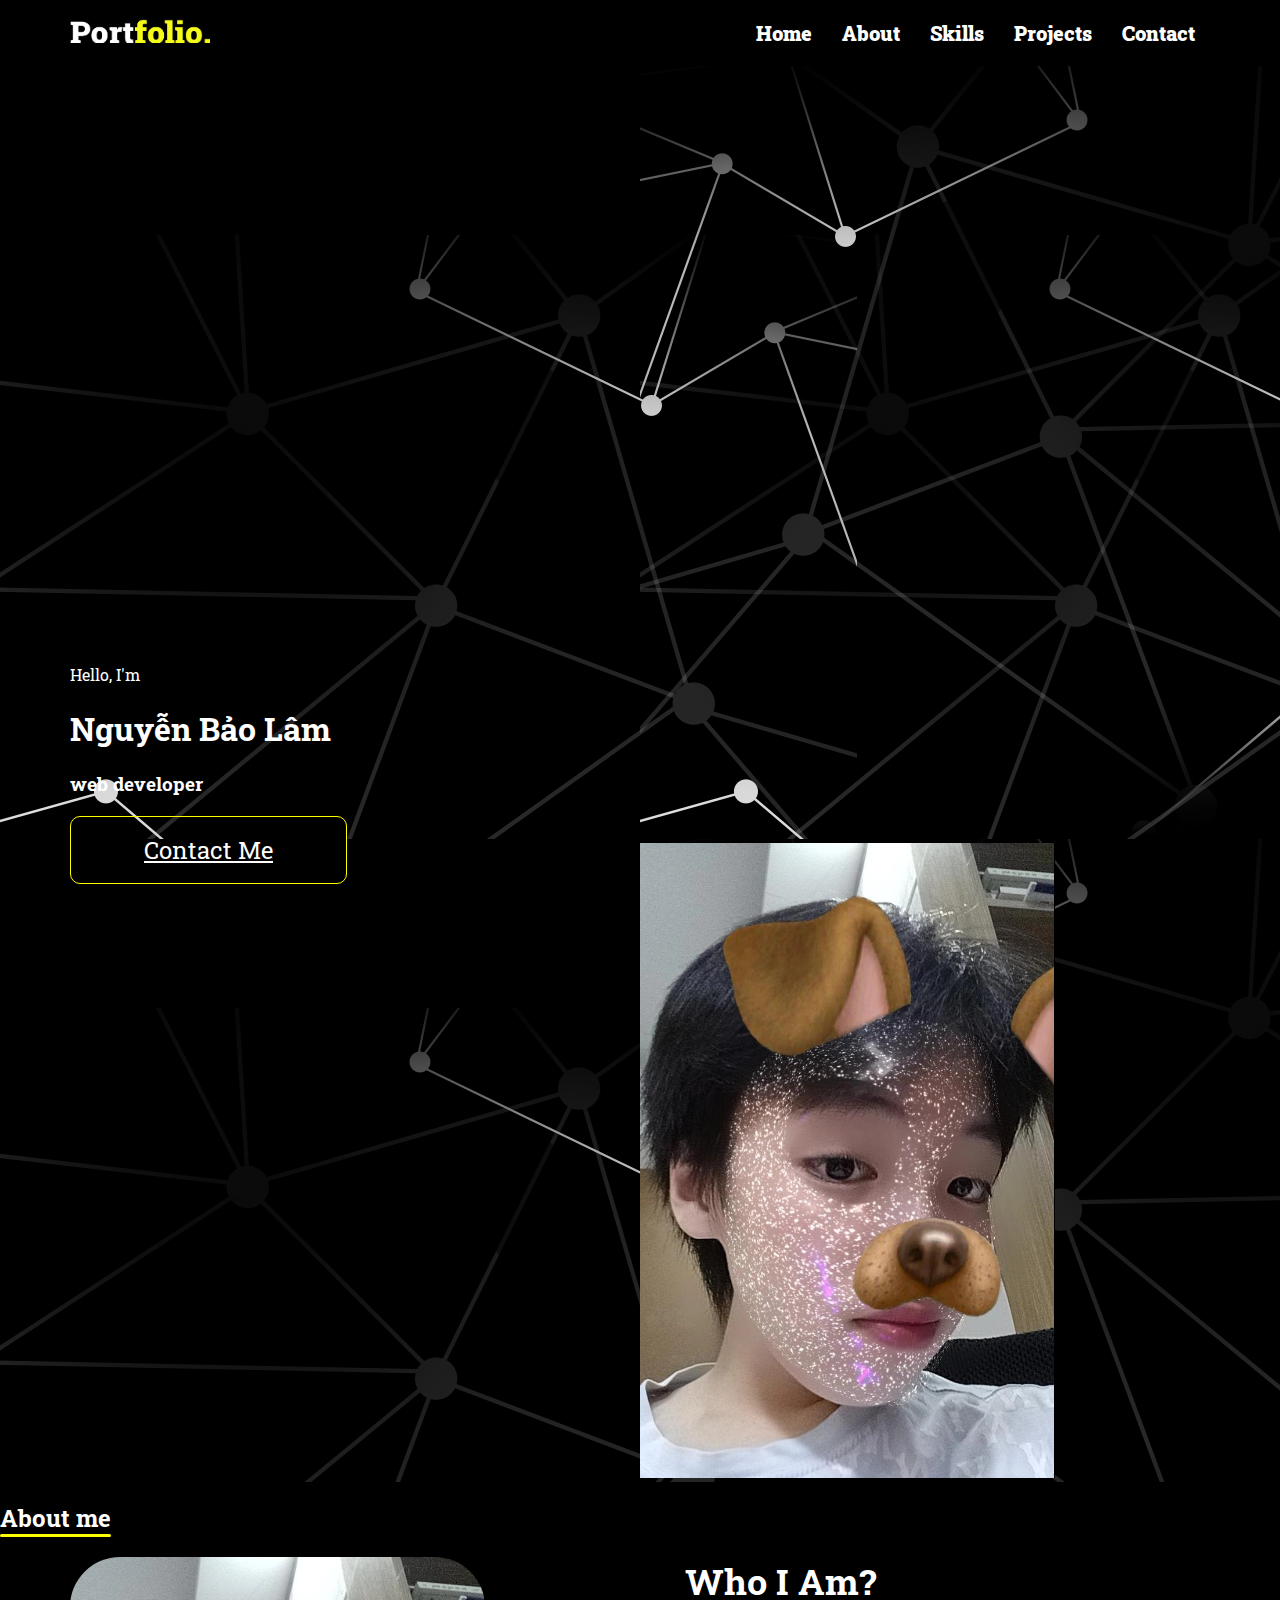
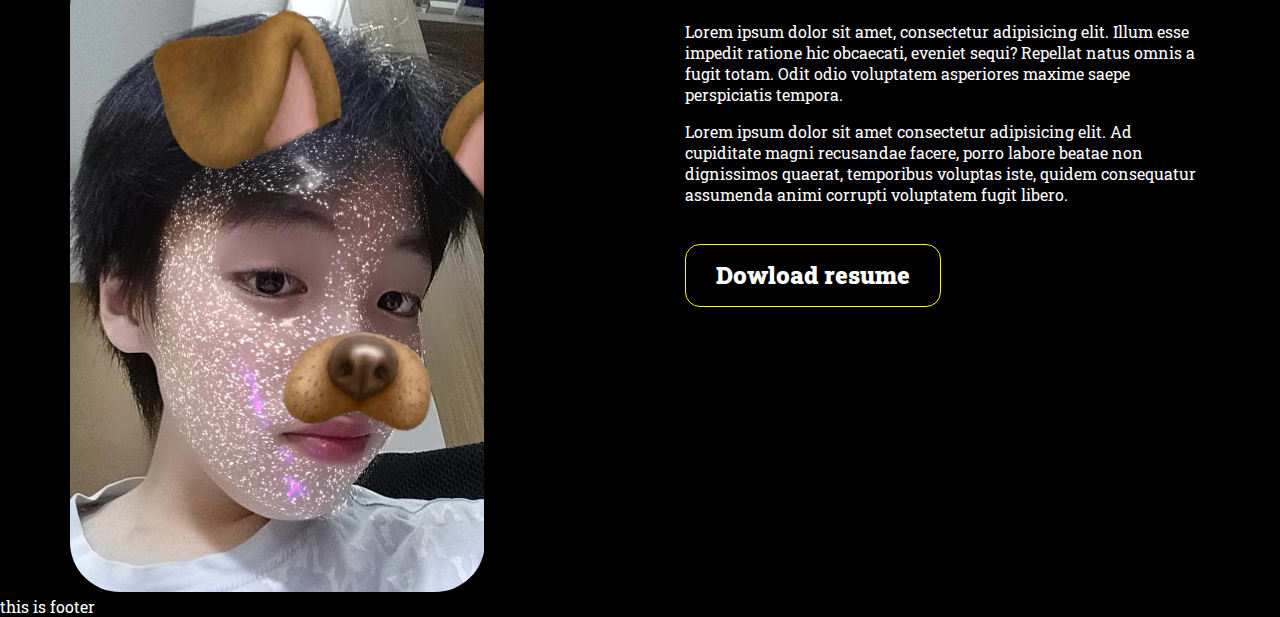
<file: First Project/index.html>
<!DOCTYPE html>
<html>

<head>
  <meta charset="UTF-8">
  <meta http-equiv="X-UA-Compatible" content="IE=edge">
  <meta name="viewport" content="width=device-width, initial-scale=1.0">
  <title>First Project</title>
  <link rel="stylesheet" href="css/style.css">
  <link rel="preconnect" href="https://fonts.googleapis.com">
  <link rel="preconnect" href="https://fonts.gstatic.com" crossorigin>
  <link href="https://fonts.googleapis.com/css2?family=Roboto+Slab:wght@500;600;700;800;900&display=swap"
    rel="stylesheet">
</head>
<!-- Write your comments here -->

<body>
  <header class="header">
    <div class="logo">
      <img src="images/logo.png" alt="">
    </div>
    <nav class="main_nav">
      <ul class="nav_list">
        <li class="nav_item">
          <a class="nav__link" href="#">Home</a>
        </li>
        <li class="nav_item">
          <a class="nav__link" href="#">About</a>
        </li>
        <li class="nav_item">
          <a class="nav__link" href="#">Skills</a>
        </li>
        <li class="nav_item">
          <a class="nav__link" href="#">Projects</a>
        </li>
        <li class="nav_item">
          <a class="nav__link" href="#">Contact</a>
        </li>
      </ul>
    </nav>
  </header>
  <main>
    <section class="banner">
      <div class="banner_content">
        <span class="hello_text">Hello, I'm </span>
        <h1 class="white_color">Nguyễn Bảo Lâm</h1>
        <h3 class="white_color">web developer</h3>
        <a class="contact_me" href="#">Contact Me</a>
      </div>
      <div class="banner__image">
        <img class="banne--image" src="images/hinh nen.png" alt="">
        <img src="images/lam.png">
      </div>
    </section>
    <section class="about_me">
      <div class="section__heading">
        <h2 class="section__heading__title">About me</h2>
      </div>
      <div class="secition__content">

        <div class="secition__content--left">
          <img class="about_me_image" src="images/lam.png" alt="">
        </div>
        <div class="secition__content--right">
          <h3 class="section-title">Who I Am?</h3>
          <p class="paragraph">Lorem ipsum dolor sit amet, consectetur adipisicing elit. Illum esse impedit
            ratione hic obcaecati, eveniet sequi? Repellat natus omnis a fugit totam. Odit odio voluptatem
            asperiores maxime saepe perspiciatis tempora.</p>
          <p class="paragraph">Lorem ipsum dolor sit amet consectetur adipisicing elit. Ad cupiditate magni
            recusandae facere, porro labore beatae non dignissimos quaerat, temporibus voluptas iste, quidem
            consequatur assumenda animi corrupti voluptatem fugit libero.</p>
          <a href="#" class="button button--solid">Dowload resume</a>
        </div>
    </section>
  </main>
  <footer>
    this is footer
  </footer>
</body>
</html>
</file>
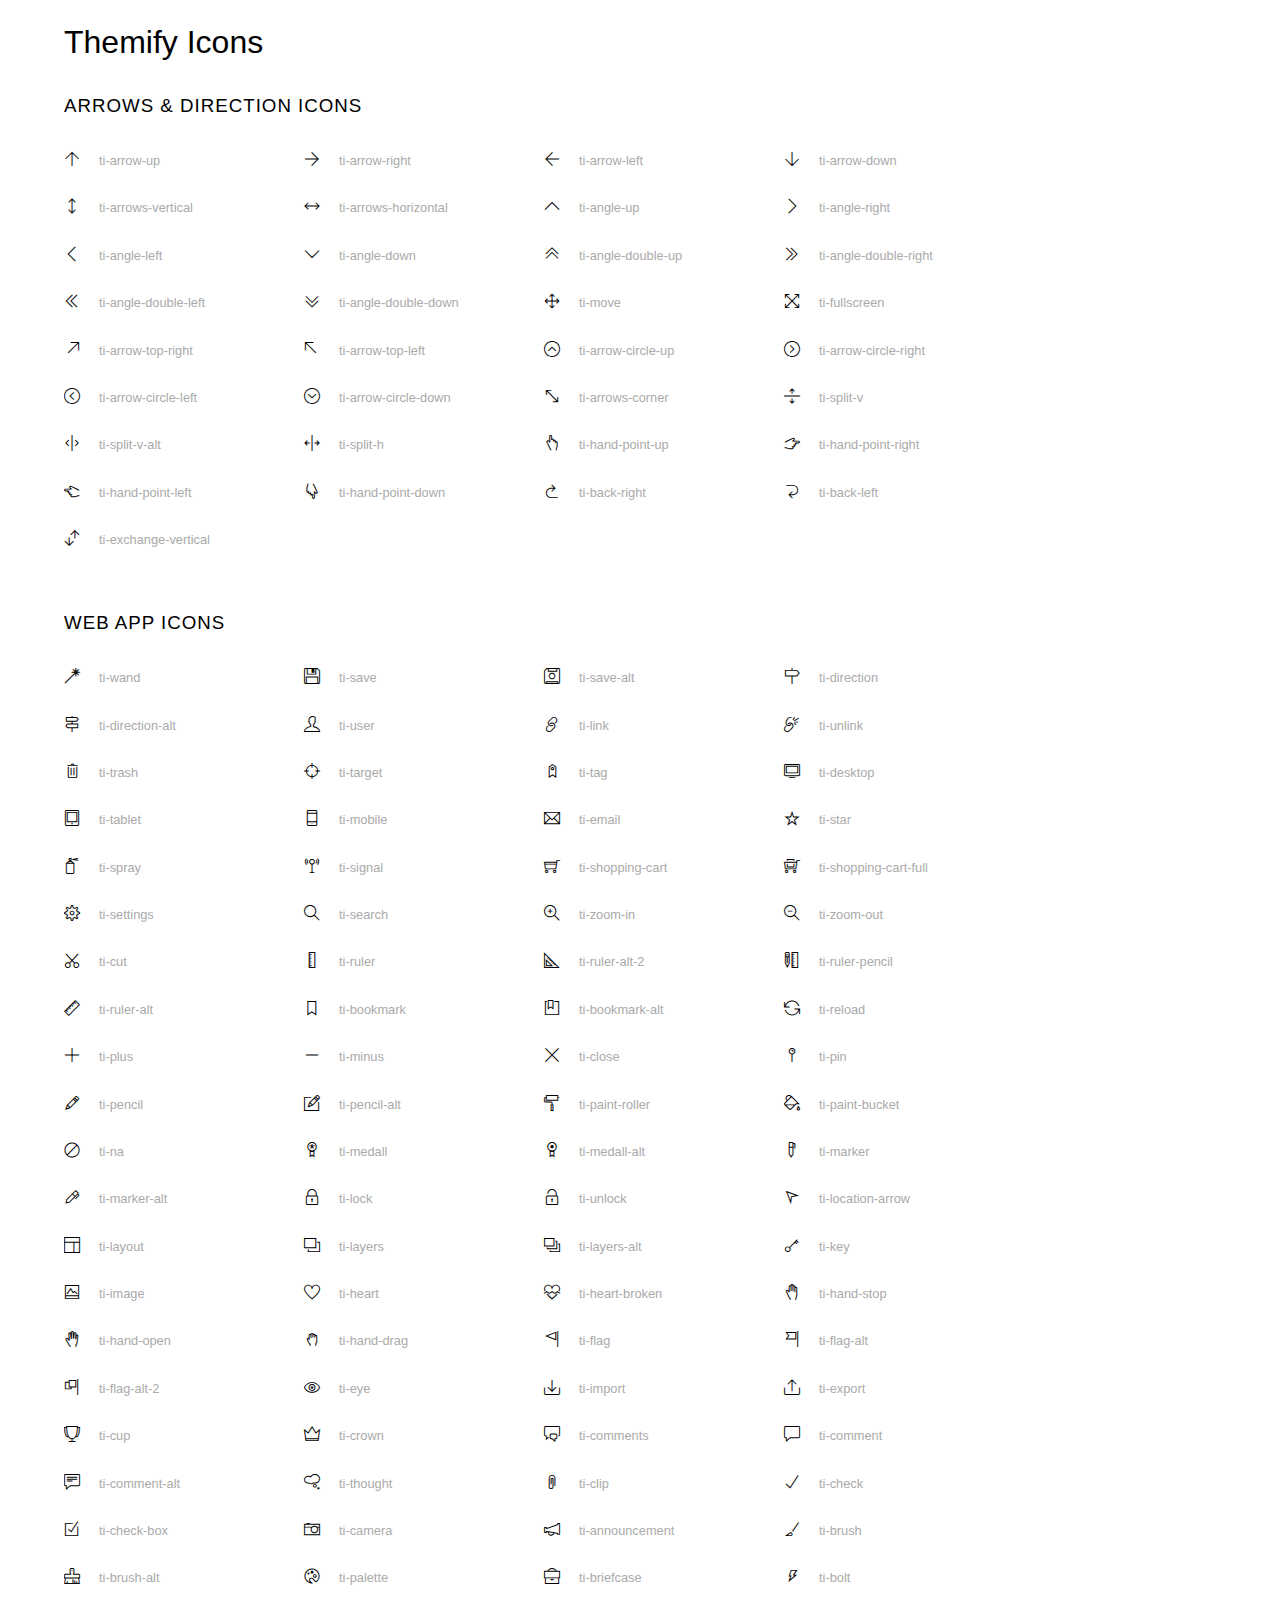
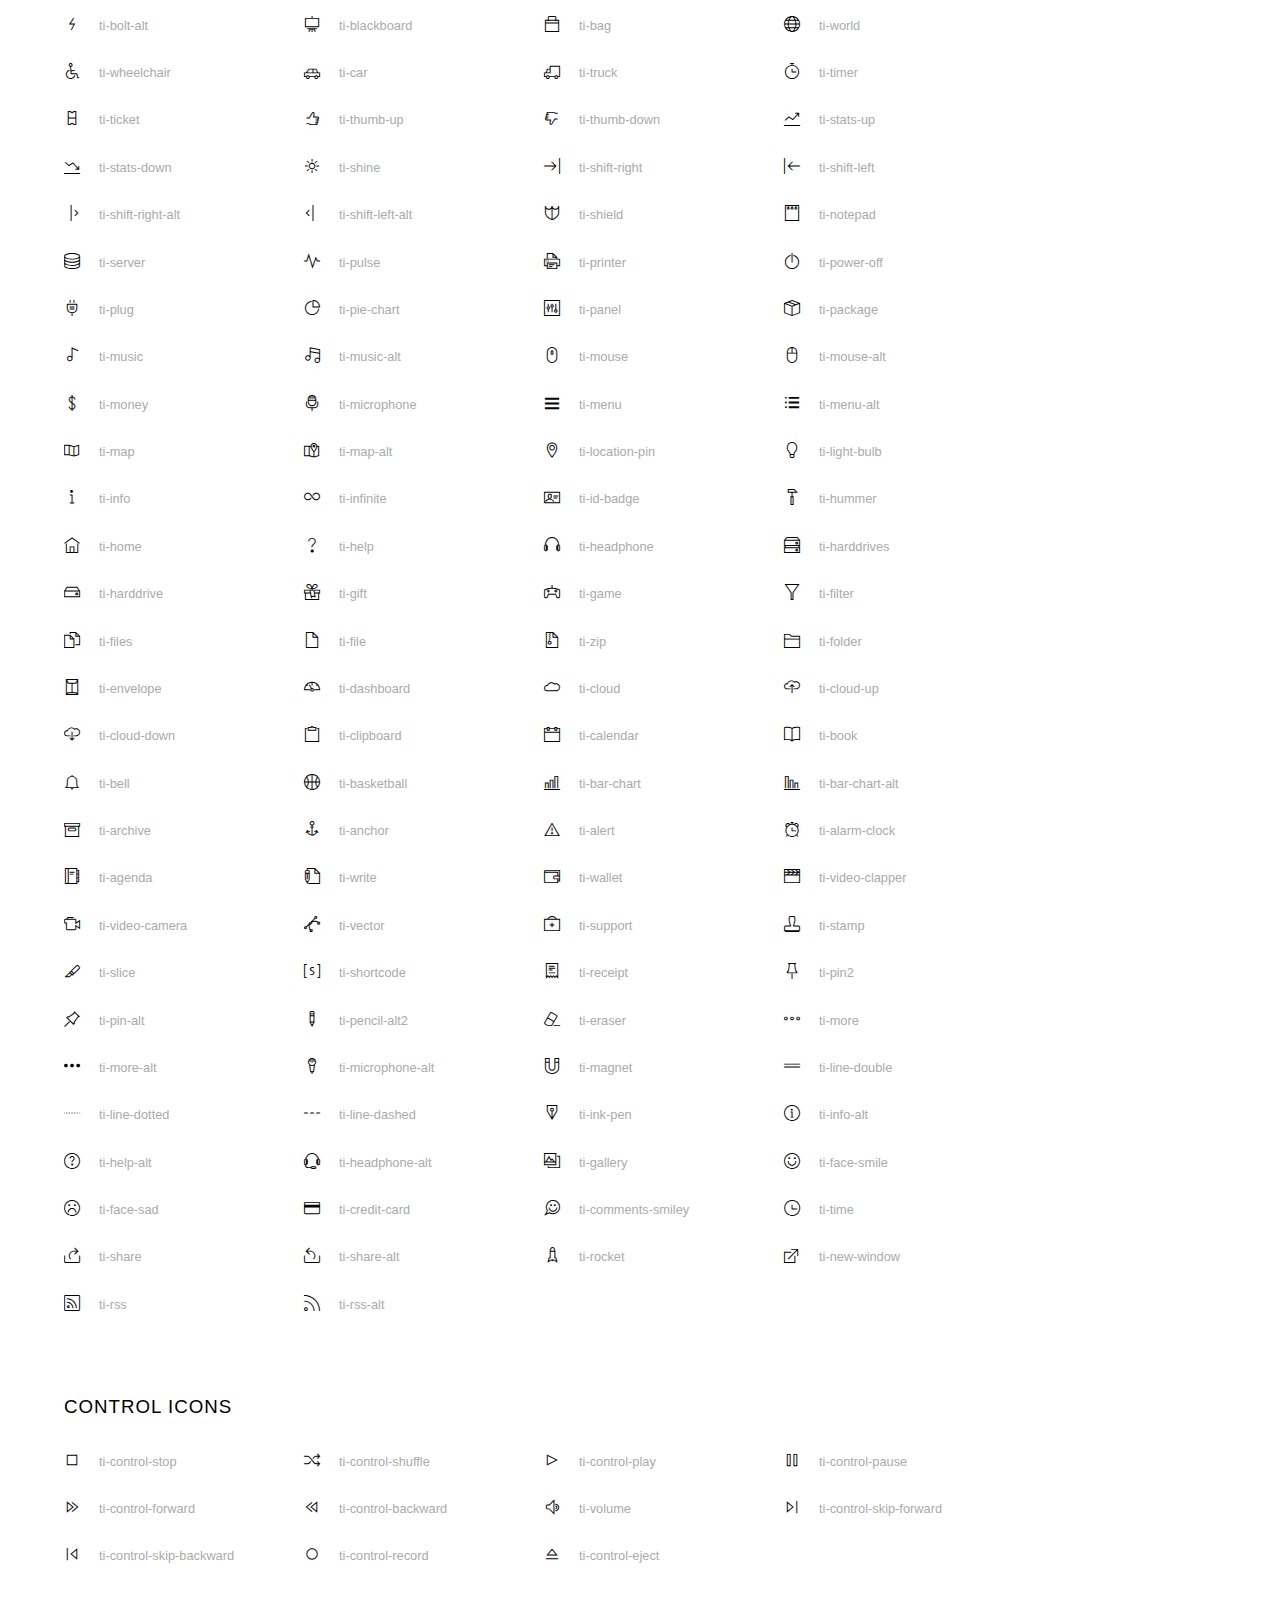
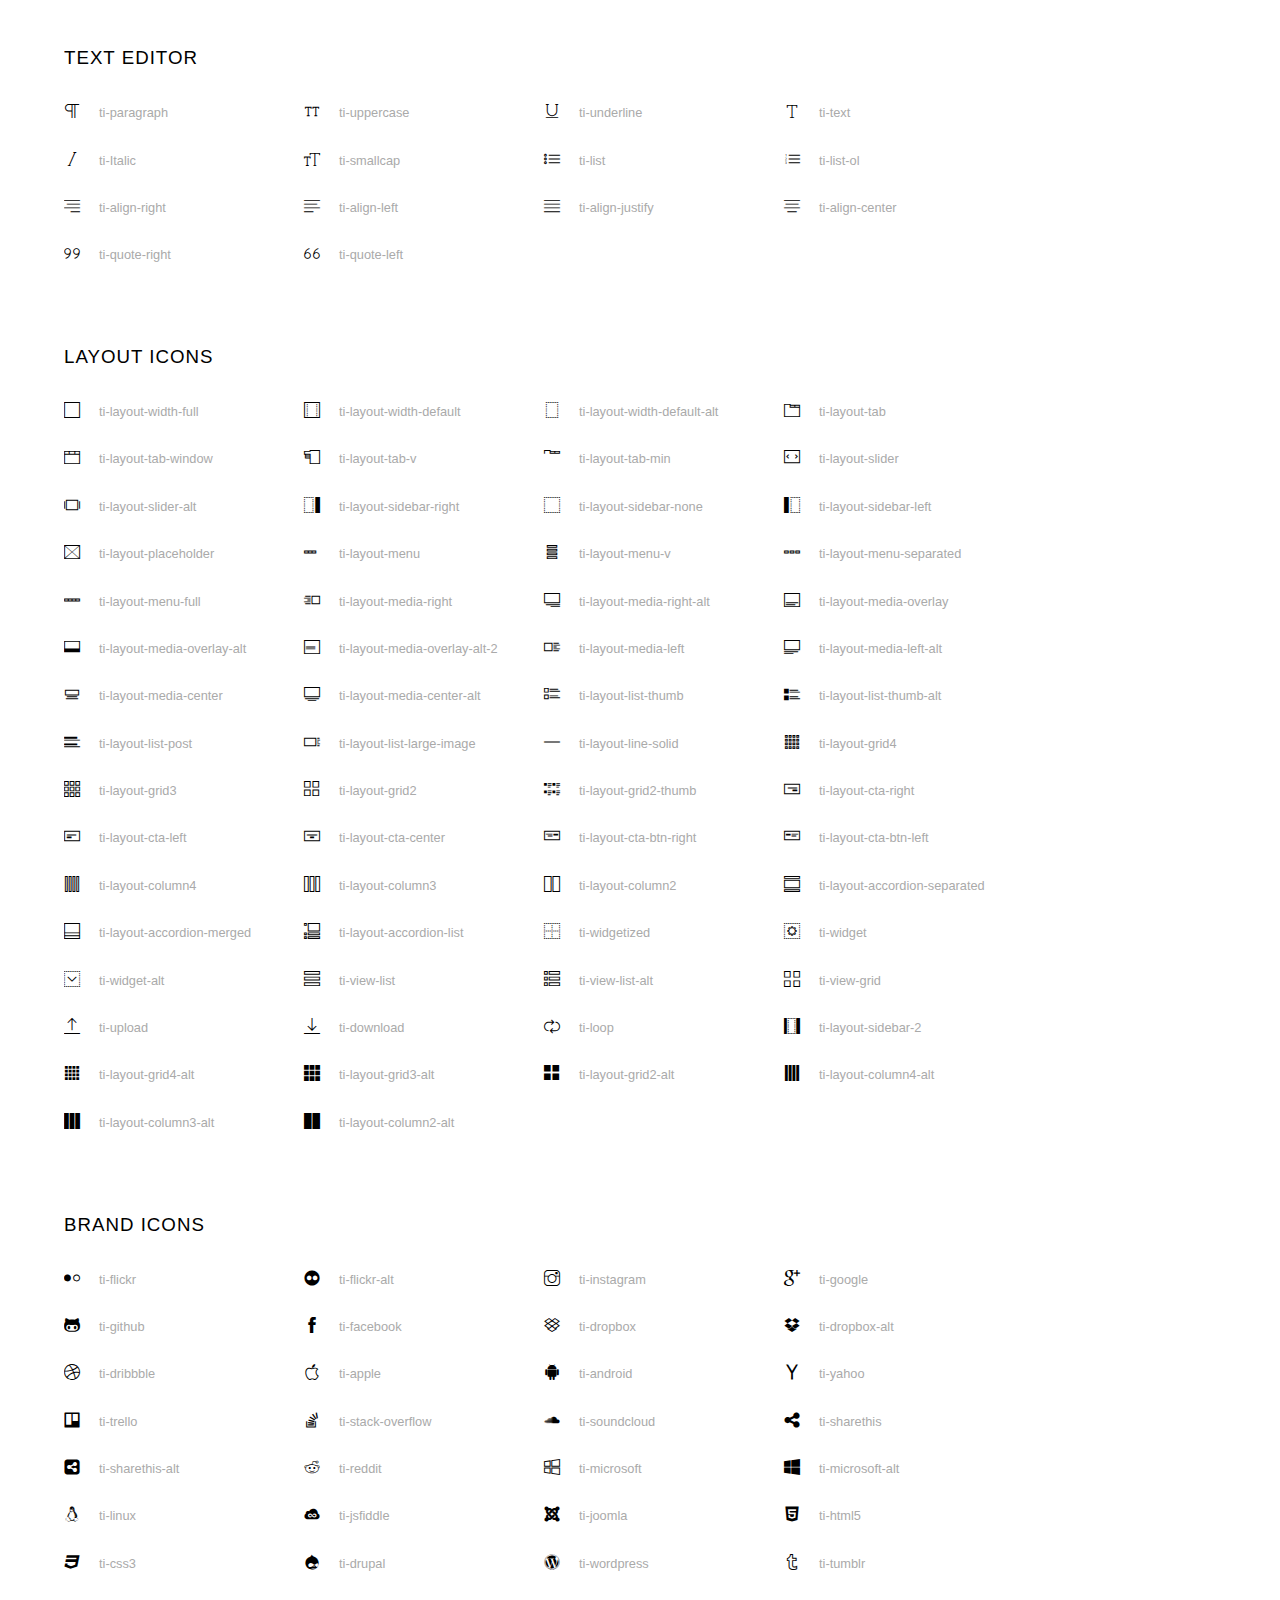
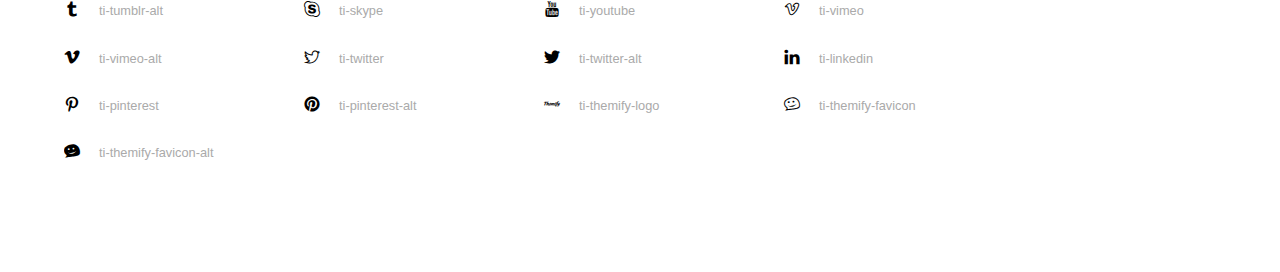
<file: bai tap1/assets/css/fonts/themify-icons/index.html>
<!doctype html>
<html>
<head>
	<meta charset="utf-8">
	<title>Themify Icon Font</title>
	<meta name="viewport" content="width=device-width">
	<link rel="stylesheet" href="demo-files/demo.css">
	<link rel="stylesheet" href="themify-icons.css">
	<!--[if lt IE 8]><!-->
	<link rel="stylesheet" href="ie7/ie7.css">
	<!--<![endif]-->
</head>
<body>
	<h1>Themify Icons</h1>

	<div class="icon-section">

		<div class="icon-section">
			<h3>Arrows &amp; Direction Icons </h3>

			<div class="icon-container">
				<span class="ti-arrow-up"></span><span class="icon-name"> ti-arrow-up</span>
			</div>
			<div class="icon-container">
				<span class="ti-arrow-right"></span><span class="icon-name"> ti-arrow-right</span>
			</div>
			<div class="icon-container">
				<span class="ti-arrow-left"></span><span class="icon-name"> ti-arrow-left</span>
			</div>
			<div class="icon-container">
				<span class="ti-arrow-down"></span><span class="icon-name"> ti-arrow-down</span>
			</div>
			<div class="icon-container">
				<span class="ti-arrows-vertical"></span><span class="icon-name"> ti-arrows-vertical</span>
			</div>
			<div class="icon-container">
				<span class="ti-arrows-horizontal"></span><span class="icon-name"> ti-arrows-horizontal</span>
			</div>
			<div class="icon-container">
				<span class="ti-angle-up"></span><span class="icon-name"> ti-angle-up</span>
			</div>
			<div class="icon-container">
				<span class="ti-angle-right"></span><span class="icon-name"> ti-angle-right</span>
			</div>
			<div class="icon-container">
				<span class="ti-angle-left"></span><span class="icon-name"> ti-angle-left</span>
			</div>
			<div class="icon-container">
				<span class="ti-angle-down"></span><span class="icon-name"> ti-angle-down</span>
			</div>	
			<div class="icon-container">
				<span class="ti-angle-double-up"></span><span class="icon-name"> ti-angle-double-up</span>
			</div>
			<div class="icon-container">
				<span class="ti-angle-double-right"></span><span class="icon-name"> ti-angle-double-right</span>
			</div>
			<div class="icon-container">
				<span class="ti-angle-double-left"></span><span class="icon-name"> ti-angle-double-left</span>
			</div>
			<div class="icon-container">
				<span class="ti-angle-double-down"></span><span class="icon-name"> ti-angle-double-down</span>
			</div>					
			<div class="icon-container">
				<span class="ti-move"></span><span class="icon-name"> ti-move</span>
			</div>
			<div class="icon-container">
				<span class="ti-fullscreen"></span><span class="icon-name"> ti-fullscreen</span>
			</div>
			<div class="icon-container">
				<span class="ti-arrow-top-right"></span><span class="icon-name"> ti-arrow-top-right</span>
			</div>
			<div class="icon-container">
				<span class="ti-arrow-top-left"></span><span class="icon-name"> ti-arrow-top-left</span>
			</div>
			<div class="icon-container">
				<span class="ti-arrow-circle-up"></span><span class="icon-name"> ti-arrow-circle-up</span>
			</div>
			<div class="icon-container">
				<span class="ti-arrow-circle-right"></span><span class="icon-name"> ti-arrow-circle-right</span>
			</div>
			<div class="icon-container">
				<span class="ti-arrow-circle-left"></span><span class="icon-name"> ti-arrow-circle-left</span>
			</div>
			<div class="icon-container">
				<span class="ti-arrow-circle-down"></span><span class="icon-name"> ti-arrow-circle-down</span>
			</div>
			<div class="icon-container">
				<span class="ti-arrows-corner"></span><span class="icon-name"> ti-arrows-corner</span>
			</div>
			<div class="icon-container">
				<span class="ti-split-v"></span><span class="icon-name"> ti-split-v</span>
			</div>

			<div class="icon-container">
				<span class="ti-split-v-alt"></span><span class="icon-name"> ti-split-v-alt</span>
			</div>
			<div class="icon-container">
				<span class="ti-split-h"></span><span class="icon-name"> ti-split-h</span>
			</div>
			<div class="icon-container">
				<span class="ti-hand-point-up"></span><span class="icon-name"> ti-hand-point-up</span>
			</div>
			<div class="icon-container">
				<span class="ti-hand-point-right"></span><span class="icon-name"> ti-hand-point-right</span>
			</div>
			<div class="icon-container">
				<span class="ti-hand-point-left"></span><span class="icon-name"> ti-hand-point-left</span>
			</div>
			<div class="icon-container">
				<span class="ti-hand-point-down"></span><span class="icon-name"> ti-hand-point-down</span>
			</div>
			<div class="icon-container">
				<span class="ti-back-right"></span><span class="icon-name"> ti-back-right</span>
			</div>
			<div class="icon-container">
				<span class="ti-back-left"></span><span class="icon-name"> ti-back-left</span>
			</div>
			<div class="icon-container">
				<span class="ti-exchange-vertical"></span><span class="icon-name"> ti-exchange-vertical</span>
			</div>

		</div> <!-- Arrows Icons -->



		<h3>Web App Icons</h3>
		
		<div class="icon-section">

			<div class="icon-container">
				<span class="ti-wand"></span><span class="icon-name"> ti-wand</span>
			</div>
			<div class="icon-container">
				<span class="ti-save"></span><span class="icon-name"> ti-save</span>
			</div>
			<div class="icon-container">
				<span class="ti-save-alt"></span><span class="icon-name"> ti-save-alt</span>
			</div>

			<div class="icon-container">
				<span class="ti-direction"></span><span class="icon-name"> ti-direction</span>
			</div>
			<div class="icon-container">
				<span class="ti-direction-alt"></span><span class="icon-name"> ti-direction-alt</span>
			</div>
			<div class="icon-container">
				<span class="ti-user"></span><span class="icon-name"> ti-user</span>
			</div>
			<div class="icon-container">
				<span class="ti-link"></span><span class="icon-name"> ti-link</span>
			</div>
			<div class="icon-container">
				<span class="ti-unlink"></span><span class="icon-name"> ti-unlink</span>
			</div>
			<div class="icon-container">
				<span class="ti-trash"></span><span class="icon-name"> ti-trash</span>
			</div>
			<div class="icon-container">
				<span class="ti-target"></span><span class="icon-name"> ti-target</span>
			</div>
			<div class="icon-container">
				<span class="ti-tag"></span><span class="icon-name"> ti-tag</span>
			</div>
			<div class="icon-container">
				<span class="ti-desktop"></span><span class="icon-name"> ti-desktop</span>
			</div>
			<div class="icon-container">
				<span class="ti-tablet"></span><span class="icon-name"> ti-tablet</span>
			</div>
			<div class="icon-container">
				<span class="ti-mobile"></span><span class="icon-name"> ti-mobile</span>
			</div>
			<div class="icon-container">
				<span class="ti-email"></span><span class="icon-name"> ti-email</span>
			</div>	
			<div class="icon-container">
				<span class="ti-star"></span><span class="icon-name"> ti-star</span>
			</div>
			<div class="icon-container">
				<span class="ti-spray"></span><span class="icon-name"> ti-spray</span>
			</div>
			<div class="icon-container">
				<span class="ti-signal"></span><span class="icon-name"> ti-signal</span>
			</div>
			<div class="icon-container">
				<span class="ti-shopping-cart"></span><span class="icon-name"> ti-shopping-cart</span>
			</div>
			<div class="icon-container">
				<span class="ti-shopping-cart-full"></span><span class="icon-name"> ti-shopping-cart-full</span>
			</div>
			<div class="icon-container">
				<span class="ti-settings"></span><span class="icon-name"> ti-settings</span>
			</div>
			<div class="icon-container">
				<span class="ti-search"></span><span class="icon-name"> ti-search</span>
			</div>
			<div class="icon-container">
				<span class="ti-zoom-in"></span><span class="icon-name"> ti-zoom-in</span>
			</div>
			<div class="icon-container">
				<span class="ti-zoom-out"></span><span class="icon-name"> ti-zoom-out</span>
			</div>
			<div class="icon-container">
				<span class="ti-cut"></span><span class="icon-name"> ti-cut</span>
			</div>
			<div class="icon-container">
				<span class="ti-ruler"></span><span class="icon-name"> ti-ruler</span>
			</div>
			<div class="icon-container">
				<span class="ti-ruler-alt-2"></span><span class="icon-name"> ti-ruler-alt-2</span>
			</div>			
			<div class="icon-container">
				<span class="ti-ruler-pencil"></span><span class="icon-name"> ti-ruler-pencil</span>
			</div>
			<div class="icon-container">
				<span class="ti-ruler-alt"></span><span class="icon-name"> ti-ruler-alt</span>
			</div>
			<div class="icon-container">
				<span class="ti-bookmark"></span><span class="icon-name"> ti-bookmark</span>
			</div>
			<div class="icon-container">
				<span class="ti-bookmark-alt"></span><span class="icon-name"> ti-bookmark-alt</span>
			</div>
			<div class="icon-container">
				<span class="ti-reload"></span><span class="icon-name"> ti-reload</span>
			</div>
			<div class="icon-container">
				<span class="ti-plus"></span><span class="icon-name"> ti-plus</span>
			</div>
			<div class="icon-container">
				<span class="ti-minus"></span><span class="icon-name"> ti-minus</span>
			</div>
			<div class="icon-container">
				<span class="ti-close"></span><span class="icon-name"> ti-close</span>
			</div>			
			<div class="icon-container">
				<span class="ti-pin"></span><span class="icon-name"> ti-pin</span>
			</div>
			<div class="icon-container">
				<span class="ti-pencil"></span><span class="icon-name"> ti-pencil</span>
			</div>
					
		  	<div class="icon-container">
				<span class="ti-pencil-alt"></span><span class="icon-name"> ti-pencil-alt</span>
			</div>
			<div class="icon-container">
				<span class="ti-paint-roller"></span><span class="icon-name"> ti-paint-roller</span>
			</div>
			<div class="icon-container">
				<span class="ti-paint-bucket"></span><span class="icon-name"> ti-paint-bucket</span>
			</div>
			<div class="icon-container">
				<span class="ti-na"></span><span class="icon-name"> ti-na</span>
			</div>
			<div class="icon-container">
				<span class="ti-medall"></span><span class="icon-name"> ti-medall</span>
			</div>
			<div class="icon-container">
				<span class="ti-medall-alt"></span><span class="icon-name"> ti-medall-alt</span>
			</div>
			<div class="icon-container">
				<span class="ti-marker"></span><span class="icon-name"> ti-marker</span>
			</div>
			<div class="icon-container">
				<span class="ti-marker-alt"></span><span class="icon-name"> ti-marker-alt</span>
			</div>

			<div class="icon-container">
				<span class="ti-lock"></span><span class="icon-name"> ti-lock</span>
			</div>
			<div class="icon-container">
				<span class="ti-unlock"></span><span class="icon-name"> ti-unlock</span>
			</div>
			<div class="icon-container">
				<span class="ti-location-arrow"></span><span class="icon-name"> ti-location-arrow</span>
			</div>
			<div class="icon-container">
				<span class="ti-layout"></span><span class="icon-name"> ti-layout</span>
			</div>
			<div class="icon-container">
				<span class="ti-layers"></span><span class="icon-name"> ti-layers</span>
			</div>
			<div class="icon-container">
				<span class="ti-layers-alt"></span><span class="icon-name"> ti-layers-alt</span>
			</div>
			<div class="icon-container">
				<span class="ti-key"></span><span class="icon-name"> ti-key</span>
			</div>
			<div class="icon-container">
				<span class="ti-image"></span><span class="icon-name"> ti-image</span>
			</div>
			<div class="icon-container">
				<span class="ti-heart"></span><span class="icon-name"> ti-heart</span>
			</div>
			<div class="icon-container">
				<span class="ti-heart-broken"></span><span class="icon-name"> ti-heart-broken</span>
			</div>
			<div class="icon-container">
				<span class="ti-hand-stop"></span><span class="icon-name"> ti-hand-stop</span>
			</div>
			<div class="icon-container">
				<span class="ti-hand-open"></span><span class="icon-name"> ti-hand-open</span>
			</div>
			<div class="icon-container">
				<span class="ti-hand-drag"></span><span class="icon-name"> ti-hand-drag</span>
			</div>
			<div class="icon-container">
				<span class="ti-flag"></span><span class="icon-name"> ti-flag</span>
			</div>
			<div class="icon-container">
				<span class="ti-flag-alt"></span><span class="icon-name"> ti-flag-alt</span>
			</div>
			<div class="icon-container">
				<span class="ti-flag-alt-2"></span><span class="icon-name"> ti-flag-alt-2</span>
			</div>
			<div class="icon-container">
				<span class="ti-eye"></span><span class="icon-name"> ti-eye</span>
			</div>
			<div class="icon-container">
				<span class="ti-import"></span><span class="icon-name"> ti-import</span>
			</div>			
			<div class="icon-container">
				<span class="ti-export"></span><span class="icon-name"> ti-export</span>
			</div>
			<div class="icon-container">
				<span class="ti-cup"></span><span class="icon-name"> ti-cup</span>
			</div>
			<div class="icon-container">
				<span class="ti-crown"></span><span class="icon-name"> ti-crown</span>
			</div>
			<div class="icon-container">
				<span class="ti-comments"></span><span class="icon-name"> ti-comments</span>
			</div>
			<div class="icon-container">
				<span class="ti-comment"></span><span class="icon-name"> ti-comment</span>
			</div>
			<div class="icon-container">
				<span class="ti-comment-alt"></span><span class="icon-name"> ti-comment-alt</span>
			</div>
			<div class="icon-container">
				<span class="ti-thought"></span><span class="icon-name"> ti-thought</span>
			</div>			
			<div class="icon-container">
				<span class="ti-clip"></span><span class="icon-name"> ti-clip</span>
			</div>

			<div class="icon-container">
				<span class="ti-check"></span><span class="icon-name"> ti-check</span>
			</div>
			<div class="icon-container">
				<span class="ti-check-box"></span><span class="icon-name"> ti-check-box</span>
			</div>
			<div class="icon-container">
				<span class="ti-camera"></span><span class="icon-name"> ti-camera</span>
			</div>
			<div class="icon-container">
				<span class="ti-announcement"></span><span class="icon-name"> ti-announcement</span>
			</div>
			<div class="icon-container">
				<span class="ti-brush"></span><span class="icon-name"> ti-brush</span>
			</div>
			<div class="icon-container">
				<span class="ti-brush-alt"></span><span class="icon-name"> ti-brush-alt</span>
			</div>
			<div class="icon-container">
				<span class="ti-palette"></span><span class="icon-name"> ti-palette</span>
			</div>			
			<div class="icon-container">
				<span class="ti-briefcase"></span><span class="icon-name"> ti-briefcase</span>
			</div>
			<div class="icon-container">
				<span class="ti-bolt"></span><span class="icon-name"> ti-bolt</span>
			</div>
			<div class="icon-container">
				<span class="ti-bolt-alt"></span><span class="icon-name"> ti-bolt-alt</span>
			</div>
			<div class="icon-container">
				<span class="ti-blackboard"></span><span class="icon-name"> ti-blackboard</span>
			</div>
			<div class="icon-container">
				<span class="ti-bag"></span><span class="icon-name"> ti-bag</span>
			</div>
			<div class="icon-container">
				<span class="ti-world"></span><span class="icon-name"> ti-world</span>
			</div>
			<div class="icon-container">
				<span class="ti-wheelchair"></span><span class="icon-name"> ti-wheelchair</span>
			</div>
			<div class="icon-container">
				<span class="ti-car"></span><span class="icon-name"> ti-car</span>
			</div>
			<div class="icon-container">
				<span class="ti-truck"></span><span class="icon-name"> ti-truck</span>
			</div>
			<div class="icon-container">
				<span class="ti-timer"></span><span class="icon-name"> ti-timer</span>
			</div>
			<div class="icon-container">
				<span class="ti-ticket"></span><span class="icon-name"> ti-ticket</span>
			</div>
			<div class="icon-container">
				<span class="ti-thumb-up"></span><span class="icon-name"> ti-thumb-up</span>
			</div>
			<div class="icon-container">
				<span class="ti-thumb-down"></span><span class="icon-name"> ti-thumb-down</span>
			</div>

			<div class="icon-container">
				<span class="ti-stats-up"></span><span class="icon-name"> ti-stats-up</span>
			</div>
			<div class="icon-container">
				<span class="ti-stats-down"></span><span class="icon-name"> ti-stats-down</span>
			</div>
			<div class="icon-container">
				<span class="ti-shine"></span><span class="icon-name"> ti-shine</span>
			</div>
			<div class="icon-container">
				<span class="ti-shift-right"></span><span class="icon-name"> ti-shift-right</span>
			</div>
			<div class="icon-container">
				<span class="ti-shift-left"></span><span class="icon-name"> ti-shift-left</span>
			</div>

			<div class="icon-container">
				<span class="ti-shift-right-alt"></span><span class="icon-name"> ti-shift-right-alt</span>
			</div>
			<div class="icon-container">
				<span class="ti-shift-left-alt"></span><span class="icon-name"> ti-shift-left-alt</span>
			</div>
			<div class="icon-container">
				<span class="ti-shield"></span><span class="icon-name"> ti-shield</span>
			</div>
			<div class="icon-container">
				<span class="ti-notepad"></span><span class="icon-name"> ti-notepad</span>
			</div>
			<div class="icon-container">
				<span class="ti-server"></span><span class="icon-name"> ti-server</span>
			</div>

			<div class="icon-container">
				<span class="ti-pulse"></span><span class="icon-name"> ti-pulse</span>
			</div>
			<div class="icon-container">
				<span class="ti-printer"></span><span class="icon-name"> ti-printer</span>
			</div>
			<div class="icon-container">
				<span class="ti-power-off"></span><span class="icon-name"> ti-power-off</span>
			</div>
			<div class="icon-container">
				<span class="ti-plug"></span><span class="icon-name"> ti-plug</span>
			</div>
			<div class="icon-container">
				<span class="ti-pie-chart"></span><span class="icon-name"> ti-pie-chart</span>
			</div>

			<div class="icon-container">
				<span class="ti-panel"></span><span class="icon-name"> ti-panel</span>
			</div>
			<div class="icon-container">
				<span class="ti-package"></span><span class="icon-name"> ti-package</span>
			</div>
			<div class="icon-container">
				<span class="ti-music"></span><span class="icon-name"> ti-music</span>
			</div>
			<div class="icon-container">
				<span class="ti-music-alt"></span><span class="icon-name"> ti-music-alt</span>
			</div>
			<div class="icon-container">
				<span class="ti-mouse"></span><span class="icon-name"> ti-mouse</span>
			</div>
			<div class="icon-container">
				<span class="ti-mouse-alt"></span><span class="icon-name"> ti-mouse-alt</span>
			</div>
			<div class="icon-container">
				<span class="ti-money"></span><span class="icon-name"> ti-money</span>
			</div>
			<div class="icon-container">
				<span class="ti-microphone"></span><span class="icon-name"> ti-microphone</span>
			</div>
			<div class="icon-container">
				<span class="ti-menu"></span><span class="icon-name"> ti-menu</span>
			</div>
			<div class="icon-container">
				<span class="ti-menu-alt"></span><span class="icon-name"> ti-menu-alt</span>
			</div>
			<div class="icon-container">
				<span class="ti-map"></span><span class="icon-name"> ti-map</span>
			</div>
			<div class="icon-container">
				<span class="ti-map-alt"></span><span class="icon-name"> ti-map-alt</span>
			</div>

			<div class="icon-container">
				<span class="ti-location-pin"></span><span class="icon-name"> ti-location-pin</span>
			</div>

			<div class="icon-container">
				<span class="ti-light-bulb"></span><span class="icon-name"> ti-light-bulb</span>
			</div>
			<div class="icon-container">
				<span class="ti-info"></span><span class="icon-name"> ti-info</span>
			</div>
			<div class="icon-container">
				<span class="ti-infinite"></span><span class="icon-name"> ti-infinite</span>
			</div>
			<div class="icon-container">
				<span class="ti-id-badge"></span><span class="icon-name"> ti-id-badge</span>
			</div>
			<div class="icon-container">
				<span class="ti-hummer"></span><span class="icon-name"> ti-hummer</span>
			</div>
			<div class="icon-container">
				<span class="ti-home"></span><span class="icon-name"> ti-home</span>
			</div>
			<div class="icon-container">
				<span class="ti-help"></span><span class="icon-name"> ti-help</span>
			</div>
			<div class="icon-container">
				<span class="ti-headphone"></span><span class="icon-name"> ti-headphone</span>
			</div>
			<div class="icon-container">
				<span class="ti-harddrives"></span><span class="icon-name"> ti-harddrives</span>
			</div>
			<div class="icon-container">
				<span class="ti-harddrive"></span><span class="icon-name"> ti-harddrive</span>
			</div>
			<div class="icon-container">
				<span class="ti-gift"></span><span class="icon-name"> ti-gift</span>
			</div>
			<div class="icon-container">
				<span class="ti-game"></span><span class="icon-name"> ti-game</span>
			</div>
			<div class="icon-container">
				<span class="ti-filter"></span><span class="icon-name"> ti-filter</span>
			</div>
			<div class="icon-container">
				<span class="ti-files"></span><span class="icon-name"> ti-files</span>
			</div>
			<div class="icon-container">
				<span class="ti-file"></span><span class="icon-name"> ti-file</span>
			</div>
			<div class="icon-container">
				<span class="ti-zip"></span><span class="icon-name"> ti-zip</span>
			</div>
			<div class="icon-container">
				<span class="ti-folder"></span><span class="icon-name"> ti-folder</span>
			</div>			
			<div class="icon-container">
				<span class="ti-envelope"></span><span class="icon-name"> ti-envelope</span>
			</div>


			<div class="icon-container">
				<span class="ti-dashboard"></span><span class="icon-name"> ti-dashboard</span>
			</div>
			<div class="icon-container">
				<span class="ti-cloud"></span><span class="icon-name"> ti-cloud</span>
			</div>
			<div class="icon-container">
				<span class="ti-cloud-up"></span><span class="icon-name"> ti-cloud-up</span>
			</div>
			<div class="icon-container">
				<span class="ti-cloud-down"></span><span class="icon-name"> ti-cloud-down</span>
			</div>
			<div class="icon-container">
				<span class="ti-clipboard"></span><span class="icon-name"> ti-clipboard</span>
			</div>
			<div class="icon-container">
				<span class="ti-calendar"></span><span class="icon-name"> ti-calendar</span>
			</div>
			<div class="icon-container">
				<span class="ti-book"></span><span class="icon-name"> ti-book</span>
			</div>
			<div class="icon-container">
				<span class="ti-bell"></span><span class="icon-name"> ti-bell</span>
			</div>
			<div class="icon-container">
				<span class="ti-basketball"></span><span class="icon-name"> ti-basketball</span>
			</div>
			<div class="icon-container">
				<span class="ti-bar-chart"></span><span class="icon-name"> ti-bar-chart</span>
			</div>
			<div class="icon-container">
				<span class="ti-bar-chart-alt"></span><span class="icon-name"> ti-bar-chart-alt</span>
			</div>


			<div class="icon-container">
				<span class="ti-archive"></span><span class="icon-name"> ti-archive</span>
			</div>
			<div class="icon-container">
				<span class="ti-anchor"></span><span class="icon-name"> ti-anchor</span>
			</div>

			<div class="icon-container">
				<span class="ti-alert"></span><span class="icon-name"> ti-alert</span>
			</div>
			<div class="icon-container">
				<span class="ti-alarm-clock"></span><span class="icon-name"> ti-alarm-clock</span>
			</div>
			<div class="icon-container">
				<span class="ti-agenda"></span><span class="icon-name"> ti-agenda</span>
			</div>
			<div class="icon-container">
				<span class="ti-write"></span><span class="icon-name"> ti-write</span>
			</div>

			<div class="icon-container">
				<span class="ti-wallet"></span><span class="icon-name"> ti-wallet</span>
			</div>
			<div class="icon-container">
				<span class="ti-video-clapper"></span><span class="icon-name"> ti-video-clapper</span>
			</div>
			<div class="icon-container">
				<span class="ti-video-camera"></span><span class="icon-name"> ti-video-camera</span>
			</div>
			<div class="icon-container">
				<span class="ti-vector"></span><span class="icon-name"> ti-vector</span>
			</div>

			<div class="icon-container">
				<span class="ti-support"></span><span class="icon-name"> ti-support</span>
			</div>
			<div class="icon-container">
				<span class="ti-stamp"></span><span class="icon-name"> ti-stamp</span>
			</div>
			<div class="icon-container">
				<span class="ti-slice"></span><span class="icon-name"> ti-slice</span>
			</div>
			<div class="icon-container">
				<span class="ti-shortcode"></span><span class="icon-name"> ti-shortcode</span>
			</div>
			<div class="icon-container">
				<span class="ti-receipt"></span><span class="icon-name"> ti-receipt</span>
			</div>
			<div class="icon-container">
				<span class="ti-pin2"></span><span class="icon-name"> ti-pin2</span>
			</div>
			<div class="icon-container">
				<span class="ti-pin-alt"></span><span class="icon-name"> ti-pin-alt</span>
			</div>
			<div class="icon-container">
				<span class="ti-pencil-alt2"></span><span class="icon-name"> ti-pencil-alt2</span>
			</div>
			<div class="icon-container">
				<span class="ti-eraser"></span><span class="icon-name"> ti-eraser</span>
			</div>			
			<div class="icon-container">
				<span class="ti-more"></span><span class="icon-name"> ti-more</span>
			</div>
			<div class="icon-container">
				<span class="ti-more-alt"></span><span class="icon-name"> ti-more-alt</span>
			</div>
			<div class="icon-container">
				<span class="ti-microphone-alt"></span><span class="icon-name"> ti-microphone-alt</span>
			</div>
			<div class="icon-container">
				<span class="ti-magnet"></span><span class="icon-name"> ti-magnet</span>
			</div>
			<div class="icon-container">
				<span class="ti-line-double"></span><span class="icon-name"> ti-line-double</span>
			</div>
			<div class="icon-container">
				<span class="ti-line-dotted"></span><span class="icon-name"> ti-line-dotted</span>
			</div>
			<div class="icon-container">
				<span class="ti-line-dashed"></span><span class="icon-name"> ti-line-dashed</span>
			</div>

			<div class="icon-container">
				<span class="ti-ink-pen"></span><span class="icon-name"> ti-ink-pen</span>
			</div>
			<div class="icon-container">
				<span class="ti-info-alt"></span><span class="icon-name"> ti-info-alt</span>
			</div>
			<div class="icon-container">
				<span class="ti-help-alt"></span><span class="icon-name"> ti-help-alt</span>
			</div>
			<div class="icon-container">
				<span class="ti-headphone-alt"></span><span class="icon-name"> ti-headphone-alt</span>
			</div>

			<div class="icon-container">
				<span class="ti-gallery"></span><span class="icon-name"> ti-gallery</span>
			</div>
			<div class="icon-container">
				<span class="ti-face-smile"></span><span class="icon-name"> ti-face-smile</span>
			</div>
			<div class="icon-container">
				<span class="ti-face-sad"></span><span class="icon-name"> ti-face-sad</span>
			</div>
			<div class="icon-container">
				<span class="ti-credit-card"></span><span class="icon-name"> ti-credit-card</span>
			</div>
			<div class="icon-container">
				<span class="ti-comments-smiley"></span><span class="icon-name"> ti-comments-smiley</span>
			</div>
			<div class="icon-container">
				<span class="ti-time"></span><span class="icon-name"> ti-time</span>
			</div>
			<div class="icon-container">
				<span class="ti-share"></span><span class="icon-name"> ti-share</span>
			</div>
			<div class="icon-container">
				<span class="ti-share-alt"></span><span class="icon-name"> ti-share-alt</span>
			</div>
			<div class="icon-container">
				<span class="ti-rocket"></span><span class="icon-name"> ti-rocket</span>
			</div>

			<div class="icon-container">
				<span class="ti-new-window"></span><span class="icon-name"> ti-new-window</span>
			</div>

			<div class="icon-container">
				<span class="ti-rss"></span><span class="icon-name"> ti-rss</span>
			</div>

			<div class="icon-container">
				<span class="ti-rss-alt"></span><span class="icon-name"> ti-rss-alt</span>
			</div>
			
		</div><!-- Web App Icons -->


		<div class="icon-section">
			<h3>Control Icons</h3>
			<div class="icon-container">
				<span class="ti-control-stop"></span><span class="icon-name"> ti-control-stop</span>
			</div>
			<div class="icon-container">
				<span class="ti-control-shuffle"></span><span class="icon-name"> ti-control-shuffle</span>
			</div>
			<div class="icon-container">
				<span class="ti-control-play"></span><span class="icon-name"> ti-control-play</span>
			</div>
			<div class="icon-container">
				<span class="ti-control-pause"></span><span class="icon-name"> ti-control-pause</span>
			</div>
			<div class="icon-container">
				<span class="ti-control-forward"></span><span class="icon-name"> ti-control-forward</span>
			</div>
			<div class="icon-container">
				<span class="ti-control-backward"></span><span class="icon-name"> ti-control-backward</span>
			</div>	
			<div class="icon-container">
				<span class="ti-volume"></span><span class="icon-name"> ti-volume</span>
			</div>
			<div class="icon-container">
				<span class="ti-control-skip-forward"></span><span class="icon-name"> ti-control-skip-forward</span>
			</div>
			<div class="icon-container">
				<span class="ti-control-skip-backward"></span><span class="icon-name"> ti-control-skip-backward</span>
			</div>
			<div class="icon-container">
				<span class="ti-control-record"></span><span class="icon-name"> ti-control-record</span>
			</div>
			<div class="icon-container">
				<span class="ti-control-eject"></span><span class="icon-name"> ti-control-eject</span>
			</div>			
		</div> <!-- Control Icons -->


		<div class="icon-section">
			<h3>Text Editor</h3>

			<div class="icon-container">
				<span class="ti-paragraph"></span><span class="icon-name"> ti-paragraph</span>
			</div>
			<div class="icon-container">
				<span class="ti-uppercase"></span><span class="icon-name"> ti-uppercase</span>
			</div>

			<div class="icon-container">
				<span class="ti-underline"></span><span class="icon-name"> ti-underline</span>
			</div>
			<div class="icon-container">
				<span class="ti-text"></span><span class="icon-name"> ti-text</span>
			</div>
			<div class="icon-container">
				<span class="ti-Italic"></span><span class="icon-name"> ti-Italic</span>
			</div>
			<div class="icon-container">
				<span class="ti-smallcap"></span><span class="icon-name"> ti-smallcap</span>
			</div>
			<div class="icon-container">
				<span class="ti-list"></span><span class="icon-name"> ti-list</span>
			</div>
			<div class="icon-container">
				<span class="ti-list-ol"></span><span class="icon-name"> ti-list-ol</span>
			</div>
			<div class="icon-container">
				<span class="ti-align-right"></span><span class="icon-name"> ti-align-right</span>
			</div>
			<div class="icon-container">
				<span class="ti-align-left"></span><span class="icon-name"> ti-align-left</span>
			</div>
			<div class="icon-container">
				<span class="ti-align-justify"></span><span class="icon-name"> ti-align-justify</span>
			</div>
			<div class="icon-container">
				<span class="ti-align-center"></span><span class="icon-name"> ti-align-center</span>
			</div>
			<div class="icon-container">
				<span class="ti-quote-right"></span><span class="icon-name"> ti-quote-right</span>
			</div>
			<div class="icon-container">
				<span class="ti-quote-left"></span><span class="icon-name"> ti-quote-left</span>
			</div>

		</div> <!-- Text Editor -->



		<div class="icon-section">
			<h3>Layout Icons</h3>
			<div class="icon-container">
				<span class="ti-layout-width-full"></span><span class="icon-name"> ti-layout-width-full</span>
			</div>
			<div class="icon-container">
				<span class="ti-layout-width-default"></span><span class="icon-name"> ti-layout-width-default</span>
			</div>
			<div class="icon-container">
				<span class="ti-layout-width-default-alt"></span><span class="icon-name"> ti-layout-width-default-alt</span>
			</div>
			<div class="icon-container">
				<span class="ti-layout-tab"></span><span class="icon-name"> ti-layout-tab</span>
			</div>
			<div class="icon-container">
				<span class="ti-layout-tab-window"></span><span class="icon-name"> ti-layout-tab-window</span>
			</div>
			<div class="icon-container">
				<span class="ti-layout-tab-v"></span><span class="icon-name"> ti-layout-tab-v</span>
			</div>
			<div class="icon-container">
				<span class="ti-layout-tab-min"></span><span class="icon-name"> ti-layout-tab-min</span>
			</div>
			<div class="icon-container">
				<span class="ti-layout-slider"></span><span class="icon-name"> ti-layout-slider</span>
			</div>
			<div class="icon-container">
				<span class="ti-layout-slider-alt"></span><span class="icon-name"> ti-layout-slider-alt</span>
			</div>
			<div class="icon-container">
				<span class="ti-layout-sidebar-right"></span><span class="icon-name"> ti-layout-sidebar-right</span>
			</div>
			<div class="icon-container">
				<span class="ti-layout-sidebar-none"></span><span class="icon-name"> ti-layout-sidebar-none</span>
			</div>
			<div class="icon-container">
				<span class="ti-layout-sidebar-left"></span><span class="icon-name"> ti-layout-sidebar-left</span>
			</div>
			<div class="icon-container">
				<span class="ti-layout-placeholder"></span><span class="icon-name"> ti-layout-placeholder</span>
			</div>
			<div class="icon-container">
				<span class="ti-layout-menu"></span><span class="icon-name"> ti-layout-menu</span>
			</div>
			<div class="icon-container">
				<span class="ti-layout-menu-v"></span><span class="icon-name"> ti-layout-menu-v</span>
			</div>
			<div class="icon-container">
				<span class="ti-layout-menu-separated"></span><span class="icon-name"> ti-layout-menu-separated</span>
			</div>
			<div class="icon-container">
				<span class="ti-layout-menu-full"></span><span class="icon-name"> ti-layout-menu-full</span>
			</div>
			<div class="icon-container">
				<span class="ti-layout-media-right"></span><span class="icon-name"> ti-layout-media-right</span>
			</div>
			<div class="icon-container">
				<span class="ti-layout-media-right-alt"></span><span class="icon-name"> ti-layout-media-right-alt</span>
			</div>
			<div class="icon-container">
				<span class="ti-layout-media-overlay"></span><span class="icon-name"> ti-layout-media-overlay</span>
			</div>
			<div class="icon-container">
				<span class="ti-layout-media-overlay-alt"></span><span class="icon-name"> ti-layout-media-overlay-alt</span>
			</div>
			<div class="icon-container">
				<span class="ti-layout-media-overlay-alt-2"></span><span class="icon-name"> ti-layout-media-overlay-alt-2</span>
			</div>
			<div class="icon-container">
				<span class="ti-layout-media-left"></span><span class="icon-name"> ti-layout-media-left</span>
			</div>
			<div class="icon-container">
				<span class="ti-layout-media-left-alt"></span><span class="icon-name"> ti-layout-media-left-alt</span>
			</div>
			<div class="icon-container">
				<span class="ti-layout-media-center"></span><span class="icon-name"> ti-layout-media-center</span>
			</div>
			<div class="icon-container">
				<span class="ti-layout-media-center-alt"></span><span class="icon-name"> ti-layout-media-center-alt</span>
			</div>
			<div class="icon-container">
				<span class="ti-layout-list-thumb"></span><span class="icon-name"> ti-layout-list-thumb</span>
			</div>
			<div class="icon-container">
				<span class="ti-layout-list-thumb-alt"></span><span class="icon-name"> ti-layout-list-thumb-alt</span>
			</div>
			<div class="icon-container">
				<span class="ti-layout-list-post"></span><span class="icon-name"> ti-layout-list-post</span>
			</div>
			<div class="icon-container">
				<span class="ti-layout-list-large-image"></span><span class="icon-name"> ti-layout-list-large-image</span>
			</div>
			<div class="icon-container">
				<span class="ti-layout-line-solid"></span><span class="icon-name"> ti-layout-line-solid</span>
			</div>
			<div class="icon-container">
				<span class="ti-layout-grid4"></span><span class="icon-name"> ti-layout-grid4</span>
			</div>
			<div class="icon-container">
				<span class="ti-layout-grid3"></span><span class="icon-name"> ti-layout-grid3</span>
			</div>
			<div class="icon-container">
				<span class="ti-layout-grid2"></span><span class="icon-name"> ti-layout-grid2</span>
			</div>
			<div class="icon-container">
				<span class="ti-layout-grid2-thumb"></span><span class="icon-name"> ti-layout-grid2-thumb</span>
			</div>
			<div class="icon-container">
				<span class="ti-layout-cta-right"></span><span class="icon-name"> ti-layout-cta-right</span>
			</div>
			<div class="icon-container">
				<span class="ti-layout-cta-left"></span><span class="icon-name"> ti-layout-cta-left</span>
			</div>
			<div class="icon-container">
				<span class="ti-layout-cta-center"></span><span class="icon-name"> ti-layout-cta-center</span>
			</div>
			<div class="icon-container">
				<span class="ti-layout-cta-btn-right"></span><span class="icon-name"> ti-layout-cta-btn-right</span>
			</div>
			<div class="icon-container">
				<span class="ti-layout-cta-btn-left"></span><span class="icon-name"> ti-layout-cta-btn-left</span>
			</div>
			<div class="icon-container">
				<span class="ti-layout-column4"></span><span class="icon-name"> ti-layout-column4</span>
			</div>
			<div class="icon-container">
				<span class="ti-layout-column3"></span><span class="icon-name"> ti-layout-column3</span>
			</div>
			<div class="icon-container">
				<span class="ti-layout-column2"></span><span class="icon-name"> ti-layout-column2</span>
			</div>
			<div class="icon-container">
				<span class="ti-layout-accordion-separated"></span><span class="icon-name"> ti-layout-accordion-separated</span>
			</div>
			<div class="icon-container">
				<span class="ti-layout-accordion-merged"></span><span class="icon-name"> ti-layout-accordion-merged</span>
			</div>
			<div class="icon-container">
				<span class="ti-layout-accordion-list"></span><span class="icon-name"> ti-layout-accordion-list</span>
			</div>
			<div class="icon-container">
				<span class="ti-widgetized"></span><span class="icon-name"> ti-widgetized</span>
			</div>
			<div class="icon-container">
				<span class="ti-widget"></span><span class="icon-name"> ti-widget</span>
			</div>
			<div class="icon-container">
				<span class="ti-widget-alt"></span><span class="icon-name"> ti-widget-alt</span>
			</div>
			<div class="icon-container">
				<span class="ti-view-list"></span><span class="icon-name"> ti-view-list</span>
			</div>
			<div class="icon-container">
				<span class="ti-view-list-alt"></span><span class="icon-name"> ti-view-list-alt</span>
			</div>
			<div class="icon-container">
				<span class="ti-view-grid"></span><span class="icon-name"> ti-view-grid</span>
			</div>
			<div class="icon-container">
				<span class="ti-upload"></span><span class="icon-name"> ti-upload</span>
			</div>
			<div class="icon-container">
				<span class="ti-download"></span><span class="icon-name"> ti-download</span>
			</div>	
			<div class="icon-container">
				<span class="ti-loop"></span><span class="icon-name"> ti-loop</span>
			</div>
			<div class="icon-container">
				<span class="ti-layout-sidebar-2"></span><span class="icon-name"> ti-layout-sidebar-2</span>
			</div>
			<div class="icon-container">
				<span class="ti-layout-grid4-alt"></span><span class="icon-name"> ti-layout-grid4-alt</span>
			</div>
			<div class="icon-container">
				<span class="ti-layout-grid3-alt"></span><span class="icon-name"> ti-layout-grid3-alt</span>
			</div>
			<div class="icon-container">
				<span class="ti-layout-grid2-alt"></span><span class="icon-name"> ti-layout-grid2-alt</span>
			</div>
			<div class="icon-container">
				<span class="ti-layout-column4-alt"></span><span class="icon-name"> ti-layout-column4-alt</span>
			</div>
			<div class="icon-container">
				<span class="ti-layout-column3-alt"></span><span class="icon-name"> ti-layout-column3-alt</span>
			</div>
			<div class="icon-container">
				<span class="ti-layout-column2-alt"></span><span class="icon-name"> ti-layout-column2-alt</span>
			</div>		


		</div> <!-- Layout Icons -->


		<div class="icon-section">
			<h3>Brand Icons</h3>

			<div class="icon-container">
				<span class="ti-flickr"></span><span class="icon-name"> ti-flickr</span>
			</div>
			<div class="icon-container">
				<span class="ti-flickr-alt"></span><span class="icon-name"> ti-flickr-alt</span>
			</div>			
			<div class="icon-container">
				<span class="ti-instagram"></span><span class="icon-name"> ti-instagram</span>
			</div>
			<div class="icon-container">
				<span class="ti-google"></span><span class="icon-name"> ti-google</span>
			</div>
			<div class="icon-container">
				<span class="ti-github"></span><span class="icon-name"> ti-github</span>
			</div>

			<div class="icon-container">
				<span class="ti-facebook"></span><span class="icon-name"> ti-facebook</span>
			</div>
			<div class="icon-container">
				<span class="ti-dropbox"></span><span class="icon-name"> ti-dropbox</span>
			</div>
			<div class="icon-container">
				<span class="ti-dropbox-alt"></span><span class="icon-name"> ti-dropbox-alt</span>
			</div>
			<div class="icon-container">
				<span class="ti-dribbble"></span><span class="icon-name"> ti-dribbble</span>
			</div>
			<div class="icon-container">
				<span class="ti-apple"></span><span class="icon-name"> ti-apple</span>
			</div>
			<div class="icon-container">
				<span class="ti-android"></span><span class="icon-name"> ti-android</span>
			</div>
			<div class="icon-container">
				<span class="ti-yahoo"></span><span class="icon-name"> ti-yahoo</span>
			</div>
			<div class="icon-container">
				<span class="ti-trello"></span><span class="icon-name"> ti-trello</span>
			</div>
			<div class="icon-container">
				<span class="ti-stack-overflow"></span><span class="icon-name"> ti-stack-overflow</span>
			</div>
			<div class="icon-container">
				<span class="ti-soundcloud"></span><span class="icon-name"> ti-soundcloud</span>
			</div>
			<div class="icon-container">
				<span class="ti-sharethis"></span><span class="icon-name"> ti-sharethis</span>
			</div>
			<div class="icon-container">
				<span class="ti-sharethis-alt"></span><span class="icon-name"> ti-sharethis-alt</span>
			</div>
			<div class="icon-container">
				<span class="ti-reddit"></span><span class="icon-name"> ti-reddit</span>
			</div>

			<div class="icon-container">
				<span class="ti-microsoft"></span><span class="icon-name"> ti-microsoft</span>
			</div>
			<div class="icon-container">
				<span class="ti-microsoft-alt"></span><span class="icon-name"> ti-microsoft-alt</span>
			</div>
			<div class="icon-container">
				<span class="ti-linux"></span><span class="icon-name"> ti-linux</span>
			</div>
			<div class="icon-container">
				<span class="ti-jsfiddle"></span><span class="icon-name"> ti-jsfiddle</span>
			</div>
			<div class="icon-container">
				<span class="ti-joomla"></span><span class="icon-name"> ti-joomla</span>
			</div>
			<div class="icon-container">
				<span class="ti-html5"></span><span class="icon-name"> ti-html5</span>
			</div>
			<div class="icon-container">
				<span class="ti-css3"></span><span class="icon-name"> ti-css3</span>
			</div>	
			<div class="icon-container">
				<span class="ti-drupal"></span><span class="icon-name"> ti-drupal</span>
			</div>
			<div class="icon-container">
				<span class="ti-wordpress"></span><span class="icon-name"> ti-wordpress</span>
			</div>		
			<div class="icon-container">
				<span class="ti-tumblr"></span><span class="icon-name"> ti-tumblr</span>
			</div>
			<div class="icon-container">
				<span class="ti-tumblr-alt"></span><span class="icon-name"> ti-tumblr-alt</span>
			</div>
			<div class="icon-container">
				<span class="ti-skype"></span><span class="icon-name"> ti-skype</span>
			</div>
			<div class="icon-container">
				<span class="ti-youtube"></span><span class="icon-name"> ti-youtube</span>
			</div>
			<div class="icon-container">
				<span class="ti-vimeo"></span><span class="icon-name"> ti-vimeo</span>
			</div>
			<div class="icon-container">
				<span class="ti-vimeo-alt"></span><span class="icon-name"> ti-vimeo-alt</span>
			</div>			
			<div class="icon-container">
				<span class="ti-twitter"></span><span class="icon-name"> ti-twitter</span>
			</div>
			<div class="icon-container">
				<span class="ti-twitter-alt"></span><span class="icon-name"> ti-twitter-alt</span>
			</div>
			<div class="icon-container">
				<span class="ti-linkedin"></span><span class="icon-name"> ti-linkedin</span>
			</div>
			<div class="icon-container">
				<span class="ti-pinterest"></span><span class="icon-name"> ti-pinterest</span>
			</div>

			<div class="icon-container">
				<span class="ti-pinterest-alt"></span><span class="icon-name"> ti-pinterest-alt</span>
			</div>
			<div class="icon-container">
				<span class="ti-themify-logo"></span><span class="icon-name"> ti-themify-logo</span>
			</div>
			<div class="icon-container">
				<span class="ti-themify-favicon"></span><span class="icon-name"> ti-themify-favicon</span>
			</div>
			<div class="icon-container">
				<span class="ti-themify-favicon-alt"></span><span class="icon-name"> ti-themify-favicon-alt</span>
			</div>

		</div> <!-- brand Icons -->

	</div>

</body>
</html>
</file>
<file: First Project/css/style.css>
body{
    margin: 0;
    background-color: black;
    font-family: 'Roboto Slab',serif;
    color:white;
}
.header{
    display: flex;
    justify-content: space-between;
    padding-left: 70px;
    padding-right: 70px;
    align-items: center;
}

.logo img{
    width: 100%;
    max-width: 140px;
}
ul {
    padding: 0;
    margin: 0;
    list-style: none;
}
.nav__link{
    font-size: 20px;
    padding: 20px 15px;
    display: inline-block;
    font-weight: 900;
    color:#ffffff;
    text-decoration: none;
}
.banner{
    background-image: url('../images/hinh\ nen.png');
    display: flex;
    padding-left: 70px;
    padding-right: 70px;
    column-gap: 50px;
    align-items: center;
}
.banner_content,
.banner__image{
    width: 50%;
}
.banner_heding{
    font-size: 96px;
}
.button--soild{
    color: #000;
    background-color: #F4FA1A;
    border: none;
}
h3.section-title {
    font-size: 36px;
    margin: 0;
}
.sud-heading{
    font-size: 24px;
    line-height: 31px;
}
.nav_list{
    list-style: none;
    display: flex;
}
.contact_me {
    width: 275px;
    height: 66px;
    border: 1px solid white;
    color: white;
    display: flex;
    align-items: center;
    justify-content: center;
    border-radius: 10px;
    margin-top: 20px;
    font-size: 24px;
    border:1px  solid yellow;
}

.section__heading__title {
    display: inline-block;
}
.section__heading__title::after {
    content: '';
    border-bottom: 3px solid yellow ;
    display: block;
    border-radius: 50px;
}
.about-me{
    padding: 45px 75px 92px 75px;
}
.about_me_image{
    max-width: 480px;
    object-fit: cover;
    border-radius: 50px;
}
.button{
    font-size: 24px;
    font-weight: 900;
    line-height: 31px;
    text-decoration: none;
    border: 1px solid yellow;
    color: white;
    padding: 15px 30px;
    display: inline-block;
    border-radius: 15px;
    margin-top: 23px
}
.banner_image img{
    height: 500px;
    width: auto;
}
.secition__content{
    padding-inline: 70px;
    display: flex
}
.secition__content--right {
    padding-left: 200px;;
}
</file>
<file: bai tap1/assets/css/fonts/themify-icons/demo-files/demo.css>
body {
	font: normal 1em/1.5em Arial, Helvetica, sans-serif;
	max-width: 90%;
	margin: 30px auto 0;
}
h1, h3 {
	font-weight: normal;
}
h3 {
	font-size: 1.4;
	text-transform: uppercase;
	letter-spacing: 1px;
}

.icon-section {
	margin: 0 0 3em;
	clear: both;
	overflow: hidden;
}
.icon-container {
	width: 240px; 
	padding: .7em 0;
	float: left; 
	position: relative;
	text-align: left;
}
.icon-container [class^="ti-"], 
.icon-container [class*=" ti-"] {
	color: #000;
	position: absolute;
	margin-top: 3px;
	transition: .3s;
}
.icon-container:hover [class^="ti-"],
.icon-container:hover [class*=" ti-"] {
	font-size: 2.2em;
	margin-top: -5px;
}
.icon-container:hover .icon-name {
	color: #000;
}
.icon-name {
	color: #aaa;
	margin-left: 35px;
	font-size: .8em;
	transition: .3s;
}
.icon-container:hover .icon-name {
	margin-left: 45px;
}
</file>
<file: bai tap1/assets/css/fonts/themify-icons/themify-icons.css>
@font-face {
	font-family: 'themify';
	src:url('fonts/themify.eot?-fvbane');
	src:url('fonts/themify.eot?#iefix-fvbane') format('embedded-opentype'),
		url('fonts/themify.woff?-fvbane') format('woff'),
		url('fonts/themify.ttf?-fvbane') format('truetype'),
		url('fonts/themify.svg?-fvbane#themify') format('svg');
	font-weight: normal;
	font-style: normal;
}

[class^="ti-"], [class*=" ti-"] {
	font-family: 'themify';
	speak: none;
	font-style: normal;
	font-weight: normal;
	font-variant: normal;
	text-transform: none;
	line-height: 1;

	/* Better Font Rendering =========== */
	-webkit-font-smoothing: antialiased;
	-moz-osx-font-smoothing: grayscale;
}

.ti-wand:before {
	content: "\e600";
}
.ti-volume:before {
	content: "\e601";
}
.ti-user:before {
	content: "\e602";
}
.ti-unlock:before {
	content: "\e603";
}
.ti-unlink:before {
	content: "\e604";
}
.ti-trash:before {
	content: "\e605";
}
.ti-thought:before {
	content: "\e606";
}
.ti-target:before {
	content: "\e607";
}
.ti-tag:before {
	content: "\e608";
}
.ti-tablet:before {
	content: "\e609";
}
.ti-star:before {
	content: "\e60a";
}
.ti-spray:before {
	content: "\e60b";
}
.ti-signal:before {
	content: "\e60c";
}
.ti-shopping-cart:before {
	content: "\e60d";
}
.ti-shopping-cart-full:before {
	content: "\e60e";
}
.ti-settings:before {
	content: "\e60f";
}
.ti-search:before {
	content: "\e610";
}
.ti-zoom-in:before {
	content: "\e611";
}
.ti-zoom-out:before {
	content: "\e612";
}
.ti-cut:before {
	content: "\e613";
}
.ti-ruler:before {
	content: "\e614";
}
.ti-ruler-pencil:before {
	content: "\e615";
}
.ti-ruler-alt:before {
	content: "\e616";
}
.ti-bookmark:before {
	content: "\e617";
}
.ti-bookmark-alt:before {
	content: "\e618";
}
.ti-reload:before {
	content: "\e619";
}
.ti-plus:before {
	content: "\e61a";
}
.ti-pin:before {
	content: "\e61b";
}
.ti-pencil:before {
	content: "\e61c";
}
.ti-pencil-alt:before {
	content: "\e61d";
}
.ti-paint-roller:before {
	content: "\e61e";
}
.ti-paint-bucket:before {
	content: "\e61f";
}
.ti-na:before {
	content: "\e620";
}
.ti-mobile:before {
	content: "\e621";
}
.ti-minus:before {
	content: "\e622";
}
.ti-medall:before {
	content: "\e623";
}
.ti-medall-alt:before {
	content: "\e624";
}
.ti-marker:before {
	content: "\e625";
}
.ti-marker-alt:before {
	content: "\e626";
}
.ti-arrow-up:before {
	content: "\e627";
}
.ti-arrow-right:before {
	content: "\e628";
}
.ti-arrow-left:before {
	content: "\e629";
}
.ti-arrow-down:before {
	content: "\e62a";
}
.ti-lock:before {
	content: "\e62b";
}
.ti-location-arrow:before {
	content: "\e62c";
}
.ti-link:before {
	content: "\e62d";
}
.ti-layout:before {
	content: "\e62e";
}
.ti-layers:before {
	content: "\e62f";
}
.ti-layers-alt:before {
	content: "\e630";
}
.ti-key:before {
	content: "\e631";
}
.ti-import:before {
	content: "\e632";
}
.ti-image:before {
	content: "\e633";
}
.ti-heart:before {
	content: "\e634";
}
.ti-heart-broken:before {
	content: "\e635";
}
.ti-hand-stop:before {
	content: "\e636";
}
.ti-hand-open:before {
	content: "\e637";
}
.ti-hand-drag:before {
	content: "\e638";
}
.ti-folder:before {
	content: "\e639";
}
.ti-flag:before {
	content: "\e63a";
}
.ti-flag-alt:before {
	content: "\e63b";
}
.ti-flag-alt-2:before {
	content: "\e63c";
}
.ti-eye:before {
	content: "\e63d";
}
.ti-export:before {
	content: "\e63e";
}
.ti-exchange-vertical:before {
	content: "\e63f";
}
.ti-desktop:before {
	content: "\e640";
}
.ti-cup:before {
	content: "\e641";
}
.ti-crown:before {
	content: "\e642";
}
.ti-comments:before {
	content: "\e643";
}
.ti-comment:before {
	content: "\e644";
}
.ti-comment-alt:before {
	content: "\e645";
}
.ti-close:before {
	content: "\e646";
}
.ti-clip:before {
	content: "\e647";
}
.ti-angle-up:before {
	content: "\e648";
}
.ti-angle-right:before {
	content: "\e649";
}
.ti-angle-left:before {
	content: "\e64a";
}
.ti-angle-down:before {
	content: "\e64b";
}
.ti-check:before {
	content: "\e64c";
}
.ti-check-box:before {
	content: "\e64d";
}
.ti-camera:before {
	content: "\e64e";
}
.ti-announcement:before {
	content: "\e64f";
}
.ti-brush:before {
	content: "\e650";
}
.ti-briefcase:before {
	content: "\e651";
}
.ti-bolt:before {
	content: "\e652";
}
.ti-bolt-alt:before {
	content: "\e653";
}
.ti-blackboard:before {
	content: "\e654";
}
.ti-bag:before {
	content: "\e655";
}
.ti-move:before {
	content: "\e656";
}
.ti-arrows-vertical:before {
	content: "\e657";
}
.ti-arrows-horizontal:before {
	content: "\e658";
}
.ti-fullscreen:before {
	content: "\e659";
}
.ti-arrow-top-right:before {
	content: "\e65a";
}
.ti-arrow-top-left:before {
	content: "\e65b";
}
.ti-arrow-circle-up:before {
	content: "\e65c";
}
.ti-arrow-circle-right:before {
	content: "\e65d";
}
.ti-arrow-circle-left:before {
	content: "\e65e";
}
.ti-arrow-circle-down:before {
	content: "\e65f";
}
.ti-angle-double-up:before {
	content: "\e660";
}
.ti-angle-double-right:before {
	content: "\e661";
}
.ti-angle-double-left:before {
	content: "\e662";
}
.ti-angle-double-down:before {
	content: "\e663";
}
.ti-zip:before {
	content: "\e664";
}
.ti-world:before {
	content: "\e665";
}
.ti-wheelchair:before {
	content: "\e666";
}
.ti-view-list:before {
	content: "\e667";
}
.ti-view-list-alt:before {
	content: "\e668";
}
.ti-view-grid:before {
	content: "\e669";
}
.ti-uppercase:before {
	content: "\e66a";
}
.ti-upload:before {
	content: "\e66b";
}
.ti-underline:before {
	content: "\e66c";
}
.ti-truck:before {
	content: "\e66d";
}
.ti-timer:before {
	content: "\e66e";
}
.ti-ticket:before {
	content: "\e66f";
}
.ti-thumb-up:before {
	content: "\e670";
}
.ti-thumb-down:before {
	content: "\e671";
}
.ti-text:before {
	content: "\e672";
}
.ti-stats-up:before {
	content: "\e673";
}
.ti-stats-down:before {
	content: "\e674";
}
.ti-split-v:before {
	content: "\e675";
}
.ti-split-h:before {
	content: "\e676";
}
.ti-smallcap:before {
	content: "\e677";
}
.ti-shine:before {
	content: "\e678";
}
.ti-shift-right:before {
	content: "\e679";
}
.ti-shift-left:before {
	content: "\e67a";
}
.ti-shield:before {
	content: "\e67b";
}
.ti-notepad:before {
	content: "\e67c";
}
.ti-server:before {
	content: "\e67d";
}
.ti-quote-right:before {
	content: "\e67e";
}
.ti-quote-left:before {
	content: "\e67f";
}
.ti-pulse:before {
	content: "\e680";
}
.ti-printer:before {
	content: "\e681";
}
.ti-power-off:before {
	content: "\e682";
}
.ti-plug:before {
	content: "\e683";
}
.ti-pie-chart:before {
	content: "\e684";
}
.ti-paragraph:before {
	content: "\e685";
}
.ti-panel:before {
	content: "\e686";
}
.ti-package:before {
	content: "\e687";
}
.ti-music:before {
	content: "\e688";
}
.ti-music-alt:before {
	content: "\e689";
}
.ti-mouse:before {
	content: "\e68a";
}
.ti-mouse-alt:before {
	content: "\e68b";
}
.ti-money:before {
	content: "\e68c";
}
.ti-microphone:before {
	content: "\e68d";
}
.ti-menu:before {
	content: "\e68e";
}
.ti-menu-alt:before {
	content: "\e68f";
}
.ti-map:before {
	content: "\e690";
}
.ti-map-alt:before {
	content: "\e691";
}
.ti-loop:before {
	content: "\e692";
}
.ti-location-pin:before {
	content: "\e693";
}
.ti-list:before {
	content: "\e694";
}
.ti-light-bulb:before {
	content: "\e695";
}
.ti-Italic:before {
	content: "\e696";
}
.ti-info:before {
	content: "\e697";
}
.ti-infinite:before {
	content: "\e698";
}
.ti-id-badge:before {
	content: "\e699";
}
.ti-hummer:before {
	content: "\e69a";
}
.ti-home:before {
	content: "\e69b";
}
.ti-help:before {
	content: "\e69c";
}
.ti-headphone:before {
	content: "\e69d";
}
.ti-harddrives:before {
	content: "\e69e";
}
.ti-harddrive:before {
	content: "\e69f";
}
.ti-gift:before {
	content: "\e6a0";
}
.ti-game:before {
	content: "\e6a1";
}
.ti-filter:before {
	content: "\e6a2";
}
.ti-files:before {
	content: "\e6a3";
}
.ti-file:before {
	content: "\e6a4";
}
.ti-eraser:before {
	content: "\e6a5";
}
.ti-envelope:before {
	content: "\e6a6";
}
.ti-download:before {
	content: "\e6a7";
}
.ti-direction:before {
	content: "\e6a8";
}
.ti-direction-alt:before {
	content: "\e6a9";
}
.ti-dashboard:before {
	content: "\e6aa";
}
.ti-control-stop:before {
	content: "\e6ab";
}
.ti-control-shuffle:before {
	content: "\e6ac";
}
.ti-control-play:before {
	content: "\e6ad";
}
.ti-control-pause:before {
	content: "\e6ae";
}
.ti-control-forward:before {
	content: "\e6af";
}
.ti-control-backward:before {
	content: "\e6b0";
}
.ti-cloud:before {
	content: "\e6b1";
}
.ti-cloud-up:before {
	content: "\e6b2";
}
.ti-cloud-down:before {
	content: "\e6b3";
}
.ti-clipboard:before {
	content: "\e6b4";
}
.ti-car:before {
	content: "\e6b5";
}
.ti-calendar:before {
	content: "\e6b6";
}
.ti-book:before {
	content: "\e6b7";
}
.ti-bell:before {
	content: "\e6b8";
}
.ti-basketball:before {
	content: "\e6b9";
}
.ti-bar-chart:before {
	content: "\e6ba";
}
.ti-bar-chart-alt:before {
	content: "\e6bb";
}
.ti-back-right:before {
	content: "\e6bc";
}
.ti-back-left:before {
	content: "\e6bd";
}
.ti-arrows-corner:before {
	content: "\e6be";
}
.ti-archive:before {
	content: "\e6bf";
}
.ti-anchor:before {
	content: "\e6c0";
}
.ti-align-right:before {
	content: "\e6c1";
}
.ti-align-left:before {
	content: "\e6c2";
}
.ti-align-justify:before {
	content: "\e6c3";
}
.ti-align-center:before {
	content: "\e6c4";
}
.ti-alert:before {
	content: "\e6c5";
}
.ti-alarm-clock:before {
	content: "\e6c6";
}
.ti-agenda:before {
	content: "\e6c7";
}
.ti-write:before {
	content: "\e6c8";
}
.ti-window:before {
	content: "\e6c9";
}
.ti-widgetized:before {
	content: "\e6ca";
}
.ti-widget:before {
	content: "\e6cb";
}
.ti-widget-alt:before {
	content: "\e6cc";
}
.ti-wallet:before {
	content: "\e6cd";
}
.ti-video-clapper:before {
	content: "\e6ce";
}
.ti-video-camera:before {
	content: "\e6cf";
}
.ti-vector:before {
	content: "\e6d0";
}
.ti-themify-logo:before {
	content: "\e6d1";
}
.ti-themify-favicon:before {
	content: "\e6d2";
}
.ti-themify-favicon-alt:before {
	content: "\e6d3";
}
.ti-support:before {
	content: "\e6d4";
}
.ti-stamp:before {
	content: "\e6d5";
}
.ti-split-v-alt:before {
	content: "\e6d6";
}
.ti-slice:before {
	content: "\e6d7";
}
.ti-shortcode:before {
	content: "\e6d8";
}
.ti-shift-right-alt:before {
	content: "\e6d9";
}
.ti-shift-left-alt:before {
	content: "\e6da";
}
.ti-ruler-alt-2:before {
	content: "\e6db";
}
.ti-receipt:before {
	content: "\e6dc";
}
.ti-pin2:before {
	content: "\e6dd";
}
.ti-pin-alt:before {
	content: "\e6de";
}
.ti-pencil-alt2:before {
	content: "\e6df";
}
.ti-palette:before {
	content: "\e6e0";
}
.ti-more:before {
	content: "\e6e1";
}
.ti-more-alt:before {
	content: "\e6e2";
}
.ti-microphone-alt:before {
	content: "\e6e3";
}
.ti-magnet:before {
	content: "\e6e4";
}
.ti-line-double:before {
	content: "\e6e5";
}
.ti-line-dotted:before {
	content: "\e6e6";
}
.ti-line-dashed:before {
	content: "\e6e7";
}
.ti-layout-width-full:before {
	content: "\e6e8";
}
.ti-layout-width-default:before {
	content: "\e6e9";
}
.ti-layout-width-default-alt:before {
	content: "\e6ea";
}
.ti-layout-tab:before {
	content: "\e6eb";
}
.ti-layout-tab-window:before {
	content: "\e6ec";
}
.ti-layout-tab-v:before {
	content: "\e6ed";
}
.ti-layout-tab-min:before {
	content: "\e6ee";
}
.ti-layout-slider:before {
	content: "\e6ef";
}
.ti-layout-slider-alt:before {
	content: "\e6f0";
}
.ti-layout-sidebar-right:before {
	content: "\e6f1";
}
.ti-layout-sidebar-none:before {
	content: "\e6f2";
}
.ti-layout-sidebar-left:before {
	content: "\e6f3";
}
.ti-layout-placeholder:before {
	content: "\e6f4";
}
.ti-layout-menu:before {
	content: "\e6f5";
}
.ti-layout-menu-v:before {
	content: "\e6f6";
}
.ti-layout-menu-separated:before {
	content: "\e6f7";
}
.ti-layout-menu-full:before {
	content: "\e6f8";
}
.ti-layout-media-right-alt:before {
	content: "\e6f9";
}
.ti-layout-media-right:before {
	content: "\e6fa";
}
.ti-layout-media-overlay:before {
	content: "\e6fb";
}
.ti-layout-media-overlay-alt:before {
	content: "\e6fc";
}
.ti-layout-media-overlay-alt-2:before {
	content: "\e6fd";
}
.ti-layout-media-left-alt:before {
	content: "\e6fe";
}
.ti-layout-media-left:before {
	content: "\e6ff";
}
.ti-layout-media-center-alt:before {
	content: "\e700";
}
.ti-layout-media-center:before {
	content: "\e701";
}
.ti-layout-list-thumb:before {
	content: "\e702";
}
.ti-layout-list-thumb-alt:before {
	content: "\e703";
}
.ti-layout-list-post:before {
	content: "\e704";
}
.ti-layout-list-large-image:before {
	content: "\e705";
}
.ti-layout-line-solid:before {
	content: "\e706";
}
.ti-layout-grid4:before {
	content: "\e707";
}
.ti-layout-grid3:before {
	content: "\e708";
}
.ti-layout-grid2:before {
	content: "\e709";
}
.ti-layout-grid2-thumb:before {
	content: "\e70a";
}
.ti-layout-cta-right:before {
	content: "\e70b";
}
.ti-layout-cta-left:before {
	content: "\e70c";
}
.ti-layout-cta-center:before {
	content: "\e70d";
}
.ti-layout-cta-btn-right:before {
	content: "\e70e";
}
.ti-layout-cta-btn-left:before {
	content: "\e70f";
}
.ti-layout-column4:before {
	content: "\e710";
}
.ti-layout-column3:before {
	content: "\e711";
}
.ti-layout-column2:before {
	content: "\e712";
}
.ti-layout-accordion-separated:before {
	content: "\e713";
}
.ti-layout-accordion-merged:before {
	content: "\e714";
}
.ti-layout-accordion-list:before {
	content: "\e715";
}
.ti-ink-pen:before {
	content: "\e716";
}
.ti-info-alt:before {
	content: "\e717";
}
.ti-help-alt:before {
	content: "\e718";
}
.ti-headphone-alt:before {
	content: "\e719";
}
.ti-hand-point-up:before {
	content: "\e71a";
}
.ti-hand-point-right:before {
	content: "\e71b";
}
.ti-hand-point-left:before {
	content: "\e71c";
}
.ti-hand-point-down:before {
	content: "\e71d";
}
.ti-gallery:before {
	content: "\e71e";
}
.ti-face-smile:before {
	content: "\e71f";
}
.ti-face-sad:before {
	content: "\e720";
}
.ti-credit-card:before {
	content: "\e721";
}
.ti-control-skip-forward:before {
	content: "\e722";
}
.ti-control-skip-backward:before {
	content: "\e723";
}
.ti-control-record:before {
	content: "\e724";
}
.ti-control-eject:before {
	content: "\e725";
}
.ti-comments-smiley:before {
	content: "\e726";
}
.ti-brush-alt:before {
	content: "\e727";
}
.ti-youtube:before {
	content: "\e728";
}
.ti-vimeo:before {
	content: "\e729";
}
.ti-twitter:before {
	content: "\e72a";
}
.ti-time:before {
	content: "\e72b";
}
.ti-tumblr:before {
	content: "\e72c";
}
.ti-skype:before {
	content: "\e72d";
}
.ti-share:before {
	content: "\e72e";
}
.ti-share-alt:before {
	content: "\e72f";
}
.ti-rocket:before {
	content: "\e730";
}
.ti-pinterest:before {
	content: "\e731";
}
.ti-new-window:before {
	content: "\e732";
}
.ti-microsoft:before {
	content: "\e733";
}
.ti-list-ol:before {
	content: "\e734";
}
.ti-linkedin:before {
	content: "\e735";
}
.ti-layout-sidebar-2:before {
	content: "\e736";
}
.ti-layout-grid4-alt:before {
	content: "\e737";
}
.ti-layout-grid3-alt:before {
	content: "\e738";
}
.ti-layout-grid2-alt:before {
	content: "\e739";
}
.ti-layout-column4-alt:before {
	content: "\e73a";
}
.ti-layout-column3-alt:before {
	content: "\e73b";
}
.ti-layout-column2-alt:before {
	content: "\e73c";
}
.ti-instagram:before {
	content: "\e73d";
}
.ti-google:before {
	content: "\e73e";
}
.ti-github:before {
	content: "\e73f";
}
.ti-flickr:before {
	content: "\e740";
}
.ti-facebook:before {
	content: "\e741";
}
.ti-dropbox:before {
	content: "\e742";
}
.ti-dribbble:before {
	content: "\e743";
}
.ti-apple:before {
	content: "\e744";
}
.ti-android:before {
	content: "\e745";
}
.ti-save:before {
	content: "\e746";
}
.ti-save-alt:before {
	content: "\e747";
}
.ti-yahoo:before {
	content: "\e748";
}
.ti-wordpress:before {
	content: "\e749";
}
.ti-vimeo-alt:before {
	content: "\e74a";
}
.ti-twitter-alt:before {
	content: "\e74b";
}
.ti-tumblr-alt:before {
	content: "\e74c";
}
.ti-trello:before {
	content: "\e74d";
}
.ti-stack-overflow:before {
	content: "\e74e";
}
.ti-soundcloud:before {
	content: "\e74f";
}
.ti-sharethis:before {
	content: "\e750";
}
.ti-sharethis-alt:before {
	content: "\e751";
}
.ti-reddit:before {
	content: "\e752";
}
.ti-pinterest-alt:before {
	content: "\e753";
}
.ti-microsoft-alt:before {
	content: "\e754";
}
.ti-linux:before {
	content: "\e755";
}
.ti-jsfiddle:before {
	content: "\e756";
}
.ti-joomla:before {
	content: "\e757";
}
.ti-html5:before {
	content: "\e758";
}
.ti-flickr-alt:before {
	content: "\e759";
}
.ti-email:before {
	content: "\e75a";
}
.ti-drupal:before {
	content: "\e75b";
}
.ti-dropbox-alt:before {
	content: "\e75c";
}
.ti-css3:before {
	content: "\e75d";
}
.ti-rss:before {
	content: "\e75e";
}
.ti-rss-alt:before {
	content: "\e75f";
}
</file>
<file: bai tap1/assets/css/fonts/themify-icons/ie7/ie7.css>
.ti-wand {
	*zoom: expression(this.runtimeStyle['zoom'] = '1', this.innerHTML = '&#xe600;');
}
.ti-volume {
	*zoom: expression(this.runtimeStyle['zoom'] = '1', this.innerHTML = '&#xe601;');
}
.ti-user {
	*zoom: expression(this.runtimeStyle['zoom'] = '1', this.innerHTML = '&#xe602;');
}
.ti-unlock {
	*zoom: expression(this.runtimeStyle['zoom'] = '1', this.innerHTML = '&#xe603;');
}
.ti-unlink {
	*zoom: expression(this.runtimeStyle['zoom'] = '1', this.innerHTML = '&#xe604;');
}
.ti-trash {
	*zoom: expression(this.runtimeStyle['zoom'] = '1', this.innerHTML = '&#xe605;');
}
.ti-thought {
	*zoom: expression(this.runtimeStyle['zoom'] = '1', this.innerHTML = '&#xe606;');
}
.ti-target {
	*zoom: expression(this.runtimeStyle['zoom'] = '1', this.innerHTML = '&#xe607;');
}
.ti-tag {
	*zoom: expression(this.runtimeStyle['zoom'] = '1', this.innerHTML = '&#xe608;');
}
.ti-tablet {
	*zoom: expression(this.runtimeStyle['zoom'] = '1', this.innerHTML = '&#xe609;');
}
.ti-star {
	*zoom: expression(this.runtimeStyle['zoom'] = '1', this.innerHTML = '&#xe60a;');
}
.ti-spray {
	*zoom: expression(this.runtimeStyle['zoom'] = '1', this.innerHTML = '&#xe60b;');
}
.ti-signal {
	*zoom: expression(this.runtimeStyle['zoom'] = '1', this.innerHTML = '&#xe60c;');
}
.ti-shopping-cart {
	*zoom: expression(this.runtimeStyle['zoom'] = '1', this.innerHTML = '&#xe60d;');
}
.ti-shopping-cart-full {
	*zoom: expression(this.runtimeStyle['zoom'] = '1', this.innerHTML = '&#xe60e;');
}
.ti-settings {
	*zoom: expression(this.runtimeStyle['zoom'] = '1', this.innerHTML = '&#xe60f;');
}
.ti-search {
	*zoom: expression(this.runtimeStyle['zoom'] = '1', this.innerHTML = '&#xe610;');
}
.ti-zoom-in {
	*zoom: expression(this.runtimeStyle['zoom'] = '1', this.innerHTML = '&#xe611;');
}
.ti-zoom-out {
	*zoom: expression(this.runtimeStyle['zoom'] = '1', this.innerHTML = '&#xe612;');
}
.ti-cut {
	*zoom: expression(this.runtimeStyle['zoom'] = '1', this.innerHTML = '&#xe613;');
}
.ti-ruler {
	*zoom: expression(this.runtimeStyle['zoom'] = '1', this.innerHTML = '&#xe614;');
}
.ti-ruler-pencil {
	*zoom: expression(this.runtimeStyle['zoom'] = '1', this.innerHTML = '&#xe615;');
}
.ti-ruler-alt {
	*zoom: expression(this.runtimeStyle['zoom'] = '1', this.innerHTML = '&#xe616;');
}
.ti-bookmark {
	*zoom: expression(this.runtimeStyle['zoom'] = '1', this.innerHTML = '&#xe617;');
}
.ti-bookmark-alt {
	*zoom: expression(this.runtimeStyle['zoom'] = '1', this.innerHTML = '&#xe618;');
}
.ti-reload {
	*zoom: expression(this.runtimeStyle['zoom'] = '1', this.innerHTML = '&#xe619;');
}
.ti-plus {
	*zoom: expression(this.runtimeStyle['zoom'] = '1', this.innerHTML = '&#xe61a;');
}
.ti-pin {
	*zoom: expression(this.runtimeStyle['zoom'] = '1', this.innerHTML = '&#xe61b;');
}
.ti-pencil {
	*zoom: expression(this.runtimeStyle['zoom'] = '1', this.innerHTML = '&#xe61c;');
}
.ti-pencil-alt {
	*zoom: expression(this.runtimeStyle['zoom'] = '1', this.innerHTML = '&#xe61d;');
}
.ti-paint-roller {
	*zoom: expression(this.runtimeStyle['zoom'] = '1', this.innerHTML = '&#xe61e;');
}
.ti-paint-bucket {
	*zoom: expression(this.runtimeStyle['zoom'] = '1', this.innerHTML = '&#xe61f;');
}
.ti-na {
	*zoom: expression(this.runtimeStyle['zoom'] = '1', this.innerHTML = '&#xe620;');
}
.ti-mobile {
	*zoom: expression(this.runtimeStyle['zoom'] = '1', this.innerHTML = '&#xe621;');
}
.ti-minus {
	*zoom: expression(this.runtimeStyle['zoom'] = '1', this.innerHTML = '&#xe622;');
}
.ti-medall {
	*zoom: expression(this.runtimeStyle['zoom'] = '1', this.innerHTML = '&#xe623;');
}
.ti-medall-alt {
	*zoom: expression(this.runtimeStyle['zoom'] = '1', this.innerHTML = '&#xe624;');
}
.ti-marker {
	*zoom: expression(this.runtimeStyle['zoom'] = '1', this.innerHTML = '&#xe625;');
}
.ti-marker-alt {
	*zoom: expression(this.runtimeStyle['zoom'] = '1', this.innerHTML = '&#xe626;');
}
.ti-arrow-up {
	*zoom: expression(this.runtimeStyle['zoom'] = '1', this.innerHTML = '&#xe627;');
}
.ti-arrow-right {
	*zoom: expression(this.runtimeStyle['zoom'] = '1', this.innerHTML = '&#xe628;');
}
.ti-arrow-left {
	*zoom: expression(this.runtimeStyle['zoom'] = '1', this.innerHTML = '&#xe629;');
}
.ti-arrow-down {
	*zoom: expression(this.runtimeStyle['zoom'] = '1', this.innerHTML = '&#xe62a;');
}
.ti-lock {
	*zoom: expression(this.runtimeStyle['zoom'] = '1', this.innerHTML = '&#xe62b;');
}
.ti-location-arrow {
	*zoom: expression(this.runtimeStyle['zoom'] = '1', this.innerHTML = '&#xe62c;');
}
.ti-link {
	*zoom: expression(this.runtimeStyle['zoom'] = '1', this.innerHTML = '&#xe62d;');
}
.ti-layout {
	*zoom: expression(this.runtimeStyle['zoom'] = '1', this.innerHTML = '&#xe62e;');
}
.ti-layers {
	*zoom: expression(this.runtimeStyle['zoom'] = '1', this.innerHTML = '&#xe62f;');
}
.ti-layers-alt {
	*zoom: expression(this.runtimeStyle['zoom'] = '1', this.innerHTML = '&#xe630;');
}
.ti-key {
	*zoom: expression(this.runtimeStyle['zoom'] = '1', this.innerHTML = '&#xe631;');
}
.ti-import {
	*zoom: expression(this.runtimeStyle['zoom'] = '1', this.innerHTML = '&#xe632;');
}
.ti-image {
	*zoom: expression(this.runtimeStyle['zoom'] = '1', this.innerHTML = '&#xe633;');
}
.ti-heart {
	*zoom: expression(this.runtimeStyle['zoom'] = '1', this.innerHTML = '&#xe634;');
}
.ti-heart-broken {
	*zoom: expression(this.runtimeStyle['zoom'] = '1', this.innerHTML = '&#xe635;');
}
.ti-hand-stop {
	*zoom: expression(this.runtimeStyle['zoom'] = '1', this.innerHTML = '&#xe636;');
}
.ti-hand-open {
	*zoom: expression(this.runtimeStyle['zoom'] = '1', this.innerHTML = '&#xe637;');
}
.ti-hand-drag {
	*zoom: expression(this.runtimeStyle['zoom'] = '1', this.innerHTML = '&#xe638;');
}
.ti-folder {
	*zoom: expression(this.runtimeStyle['zoom'] = '1', this.innerHTML = '&#xe639;');
}
.ti-flag {
	*zoom: expression(this.runtimeStyle['zoom'] = '1', this.innerHTML = '&#xe63a;');
}
.ti-flag-alt {
	*zoom: expression(this.runtimeStyle['zoom'] = '1', this.innerHTML = '&#xe63b;');
}
.ti-flag-alt-2 {
	*zoom: expression(this.runtimeStyle['zoom'] = '1', this.innerHTML = '&#xe63c;');
}
.ti-eye {
	*zoom: expression(this.runtimeStyle['zoom'] = '1', this.innerHTML = '&#xe63d;');
}
.ti-export {
	*zoom: expression(this.runtimeStyle['zoom'] = '1', this.innerHTML = '&#xe63e;');
}
.ti-exchange-vertical {
	*zoom: expression(this.runtimeStyle['zoom'] = '1', this.innerHTML = '&#xe63f;');
}
.ti-desktop {
	*zoom: expression(this.runtimeStyle['zoom'] = '1', this.innerHTML = '&#xe640;');
}
.ti-cup {
	*zoom: expression(this.runtimeStyle['zoom'] = '1', this.innerHTML = '&#xe641;');
}
.ti-crown {
	*zoom: expression(this.runtimeStyle['zoom'] = '1', this.innerHTML = '&#xe642;');
}
.ti-comments {
	*zoom: expression(this.runtimeStyle['zoom'] = '1', this.innerHTML = '&#xe643;');
}
.ti-comment {
	*zoom: expression(this.runtimeStyle['zoom'] = '1', this.innerHTML = '&#xe644;');
}
.ti-comment-alt {
	*zoom: expression(this.runtimeStyle['zoom'] = '1', this.innerHTML = '&#xe645;');
}
.ti-close {
	*zoom: expression(this.runtimeStyle['zoom'] = '1', this.innerHTML = '&#xe646;');
}
.ti-clip {
	*zoom: expression(this.runtimeStyle['zoom'] = '1', this.innerHTML = '&#xe647;');
}
.ti-angle-up {
	*zoom: expression(this.runtimeStyle['zoom'] = '1', this.innerHTML = '&#xe648;');
}
.ti-angle-right {
	*zoom: expression(this.runtimeStyle['zoom'] = '1', this.innerHTML = '&#xe649;');
}
.ti-angle-left {
	*zoom: expression(this.runtimeStyle['zoom'] = '1', this.innerHTML = '&#xe64a;');
}
.ti-angle-down {
	*zoom: expression(this.runtimeStyle['zoom'] = '1', this.innerHTML = '&#xe64b;');
}
.ti-check {
	*zoom: expression(this.runtimeStyle['zoom'] = '1', this.innerHTML = '&#xe64c;');
}
.ti-check-box {
	*zoom: expression(this.runtimeStyle['zoom'] = '1', this.innerHTML = '&#xe64d;');
}
.ti-camera {
	*zoom: expression(this.runtimeStyle['zoom'] = '1', this.innerHTML = '&#xe64e;');
}
.ti-announcement {
	*zoom: expression(this.runtimeStyle['zoom'] = '1', this.innerHTML = '&#xe64f;');
}
.ti-brush {
	*zoom: expression(this.runtimeStyle['zoom'] = '1', this.innerHTML = '&#xe650;');
}
.ti-briefcase {
	*zoom: expression(this.runtimeStyle['zoom'] = '1', this.innerHTML = '&#xe651;');
}
.ti-bolt {
	*zoom: expression(this.runtimeStyle['zoom'] = '1', this.innerHTML = '&#xe652;');
}
.ti-bolt-alt {
	*zoom: expression(this.runtimeStyle['zoom'] = '1', this.innerHTML = '&#xe653;');
}
.ti-blackboard {
	*zoom: expression(this.runtimeStyle['zoom'] = '1', this.innerHTML = '&#xe654;');
}
.ti-bag {
	*zoom: expression(this.runtimeStyle['zoom'] = '1', this.innerHTML = '&#xe655;');
}
.ti-move {
	*zoom: expression(this.runtimeStyle['zoom'] = '1', this.innerHTML = '&#xe656;');
}
.ti-arrows-vertical {
	*zoom: expression(this.runtimeStyle['zoom'] = '1', this.innerHTML = '&#xe657;');
}
.ti-arrows-horizontal {
	*zoom: expression(this.runtimeStyle['zoom'] = '1', this.innerHTML = '&#xe658;');
}
.ti-fullscreen {
	*zoom: expression(this.runtimeStyle['zoom'] = '1', this.innerHTML = '&#xe659;');
}
.ti-arrow-top-right {
	*zoom: expression(this.runtimeStyle['zoom'] = '1', this.innerHTML = '&#xe65a;');
}
.ti-arrow-top-left {
	*zoom: expression(this.runtimeStyle['zoom'] = '1', this.innerHTML = '&#xe65b;');
}
.ti-arrow-circle-up {
	*zoom: expression(this.runtimeStyle['zoom'] = '1', this.innerHTML = '&#xe65c;');
}
.ti-arrow-circle-right {
	*zoom: expression(this.runtimeStyle['zoom'] = '1', this.innerHTML = '&#xe65d;');
}
.ti-arrow-circle-left {
	*zoom: expression(this.runtimeStyle['zoom'] = '1', this.innerHTML = '&#xe65e;');
}
.ti-arrow-circle-down {
	*zoom: expression(this.runtimeStyle['zoom'] = '1', this.innerHTML = '&#xe65f;');
}
.ti-angle-double-up {
	*zoom: expression(this.runtimeStyle['zoom'] = '1', this.innerHTML = '&#xe660;');
}
.ti-angle-double-right {
	*zoom: expression(this.runtimeStyle['zoom'] = '1', this.innerHTML = '&#xe661;');
}
.ti-angle-double-left {
	*zoom: expression(this.runtimeStyle['zoom'] = '1', this.innerHTML = '&#xe662;');
}
.ti-angle-double-down {
	*zoom: expression(this.runtimeStyle['zoom'] = '1', this.innerHTML = '&#xe663;');
}
.ti-zip {
	*zoom: expression(this.runtimeStyle['zoom'] = '1', this.innerHTML = '&#xe664;');
}
.ti-world {
	*zoom: expression(this.runtimeStyle['zoom'] = '1', this.innerHTML = '&#xe665;');
}
.ti-wheelchair {
	*zoom: expression(this.runtimeStyle['zoom'] = '1', this.innerHTML = '&#xe666;');
}
.ti-view-list {
	*zoom: expression(this.runtimeStyle['zoom'] = '1', this.innerHTML = '&#xe667;');
}
.ti-view-list-alt {
	*zoom: expression(this.runtimeStyle['zoom'] = '1', this.innerHTML = '&#xe668;');
}
.ti-view-grid {
	*zoom: expression(this.runtimeStyle['zoom'] = '1', this.innerHTML = '&#xe669;');
}
.ti-uppercase {
	*zoom: expression(this.runtimeStyle['zoom'] = '1', this.innerHTML = '&#xe66a;');
}
.ti-upload {
	*zoom: expression(this.runtimeStyle['zoom'] = '1', this.innerHTML = '&#xe66b;');
}
.ti-underline {
	*zoom: expression(this.runtimeStyle['zoom'] = '1', this.innerHTML = '&#xe66c;');
}
.ti-truck {
	*zoom: expression(this.runtimeStyle['zoom'] = '1', this.innerHTML = '&#xe66d;');
}
.ti-timer {
	*zoom: expression(this.runtimeStyle['zoom'] = '1', this.innerHTML = '&#xe66e;');
}
.ti-ticket {
	*zoom: expression(this.runtimeStyle['zoom'] = '1', this.innerHTML = '&#xe66f;');
}
.ti-thumb-up {
	*zoom: expression(this.runtimeStyle['zoom'] = '1', this.innerHTML = '&#xe670;');
}
.ti-thumb-down {
	*zoom: expression(this.runtimeStyle['zoom'] = '1', this.innerHTML = '&#xe671;');
}
.ti-text {
	*zoom: expression(this.runtimeStyle['zoom'] = '1', this.innerHTML = '&#xe672;');
}
.ti-stats-up {
	*zoom: expression(this.runtimeStyle['zoom'] = '1', this.innerHTML = '&#xe673;');
}
.ti-stats-down {
	*zoom: expression(this.runtimeStyle['zoom'] = '1', this.innerHTML = '&#xe674;');
}
.ti-split-v {
	*zoom: expression(this.runtimeStyle['zoom'] = '1', this.innerHTML = '&#xe675;');
}
.ti-split-h {
	*zoom: expression(this.runtimeStyle['zoom'] = '1', this.innerHTML = '&#xe676;');
}
.ti-smallcap {
	*zoom: expression(this.runtimeStyle['zoom'] = '1', this.innerHTML = '&#xe677;');
}
.ti-shine {
	*zoom: expression(this.runtimeStyle['zoom'] = '1', this.innerHTML = '&#xe678;');
}
.ti-shift-right {
	*zoom: expression(this.runtimeStyle['zoom'] = '1', this.innerHTML = '&#xe679;');
}
.ti-shift-left {
	*zoom: expression(this.runtimeStyle['zoom'] = '1', this.innerHTML = '&#xe67a;');
}
.ti-shield {
	*zoom: expression(this.runtimeStyle['zoom'] = '1', this.innerHTML = '&#xe67b;');
}
.ti-notepad {
	*zoom: expression(this.runtimeStyle['zoom'] = '1', this.innerHTML = '&#xe67c;');
}
.ti-server {
	*zoom: expression(this.runtimeStyle['zoom'] = '1', this.innerHTML = '&#xe67d;');
}
.ti-quote-right {
	*zoom: expression(this.runtimeStyle['zoom'] = '1', this.innerHTML = '&#xe67e;');
}
.ti-quote-left {
	*zoom: expression(this.runtimeStyle['zoom'] = '1', this.innerHTML = '&#xe67f;');
}
.ti-pulse {
	*zoom: expression(this.runtimeStyle['zoom'] = '1', this.innerHTML = '&#xe680;');
}
.ti-printer {
	*zoom: expression(this.runtimeStyle['zoom'] = '1', this.innerHTML = '&#xe681;');
}
.ti-power-off {
	*zoom: expression(this.runtimeStyle['zoom'] = '1', this.innerHTML = '&#xe682;');
}
.ti-plug {
	*zoom: expression(this.runtimeStyle['zoom'] = '1', this.innerHTML = '&#xe683;');
}
.ti-pie-chart {
	*zoom: expression(this.runtimeStyle['zoom'] = '1', this.innerHTML = '&#xe684;');
}
.ti-paragraph {
	*zoom: expression(this.runtimeStyle['zoom'] = '1', this.innerHTML = '&#xe685;');
}
.ti-panel {
	*zoom: expression(this.runtimeStyle['zoom'] = '1', this.innerHTML = '&#xe686;');
}
.ti-package {
	*zoom: expression(this.runtimeStyle['zoom'] = '1', this.innerHTML = '&#xe687;');
}
.ti-music {
	*zoom: expression(this.runtimeStyle['zoom'] = '1', this.innerHTML = '&#xe688;');
}
.ti-music-alt {
	*zoom: expression(this.runtimeStyle['zoom'] = '1', this.innerHTML = '&#xe689;');
}
.ti-mouse {
	*zoom: expression(this.runtimeStyle['zoom'] = '1', this.innerHTML = '&#xe68a;');
}
.ti-mouse-alt {
	*zoom: expression(this.runtimeStyle['zoom'] = '1', this.innerHTML = '&#xe68b;');
}
.ti-money {
	*zoom: expression(this.runtimeStyle['zoom'] = '1', this.innerHTML = '&#xe68c;');
}
.ti-microphone {
	*zoom: expression(this.runtimeStyle['zoom'] = '1', this.innerHTML = '&#xe68d;');
}
.ti-menu {
	*zoom: expression(this.runtimeStyle['zoom'] = '1', this.innerHTML = '&#xe68e;');
}
.ti-menu-alt {
	*zoom: expression(this.runtimeStyle['zoom'] = '1', this.innerHTML = '&#xe68f;');
}
.ti-map {
	*zoom: expression(this.runtimeStyle['zoom'] = '1', this.innerHTML = '&#xe690;');
}
.ti-map-alt {
	*zoom: expression(this.runtimeStyle['zoom'] = '1', this.innerHTML = '&#xe691;');
}
.ti-loop {
	*zoom: expression(this.runtimeStyle['zoom'] = '1', this.innerHTML = '&#xe692;');
}
.ti-location-pin {
	*zoom: expression(this.runtimeStyle['zoom'] = '1', this.innerHTML = '&#xe693;');
}
.ti-list {
	*zoom: expression(this.runtimeStyle['zoom'] = '1', this.innerHTML = '&#xe694;');
}
.ti-light-bulb {
	*zoom: expression(this.runtimeStyle['zoom'] = '1', this.innerHTML = '&#xe695;');
}
.ti-Italic {
	*zoom: expression(this.runtimeStyle['zoom'] = '1', this.innerHTML = '&#xe696;');
}
.ti-info {
	*zoom: expression(this.runtimeStyle['zoom'] = '1', this.innerHTML = '&#xe697;');
}
.ti-infinite {
	*zoom: expression(this.runtimeStyle['zoom'] = '1', this.innerHTML = '&#xe698;');
}
.ti-id-badge {
	*zoom: expression(this.runtimeStyle['zoom'] = '1', this.innerHTML = '&#xe699;');
}
.ti-hummer {
	*zoom: expression(this.runtimeStyle['zoom'] = '1', this.innerHTML = '&#xe69a;');
}
.ti-home {
	*zoom: expression(this.runtimeStyle['zoom'] = '1', this.innerHTML = '&#xe69b;');
}
.ti-help {
	*zoom: expression(this.runtimeStyle['zoom'] = '1', this.innerHTML = '&#xe69c;');
}
.ti-headphone {
	*zoom: expression(this.runtimeStyle['zoom'] = '1', this.innerHTML = '&#xe69d;');
}
.ti-harddrives {
	*zoom: expression(this.runtimeStyle['zoom'] = '1', this.innerHTML = '&#xe69e;');
}
.ti-harddrive {
	*zoom: expression(this.runtimeStyle['zoom'] = '1', this.innerHTML = '&#xe69f;');
}
.ti-gift {
	*zoom: expression(this.runtimeStyle['zoom'] = '1', this.innerHTML = '&#xe6a0;');
}
.ti-game {
	*zoom: expression(this.runtimeStyle['zoom'] = '1', this.innerHTML = '&#xe6a1;');
}
.ti-filter {
	*zoom: expression(this.runtimeStyle['zoom'] = '1', this.innerHTML = '&#xe6a2;');
}
.ti-files {
	*zoom: expression(this.runtimeStyle['zoom'] = '1', this.innerHTML = '&#xe6a3;');
}
.ti-file {
	*zoom: expression(this.runtimeStyle['zoom'] = '1', this.innerHTML = '&#xe6a4;');
}
.ti-eraser {
	*zoom: expression(this.runtimeStyle['zoom'] = '1', this.innerHTML = '&#xe6a5;');
}
.ti-envelope {
	*zoom: expression(this.runtimeStyle['zoom'] = '1', this.innerHTML = '&#xe6a6;');
}
.ti-download {
	*zoom: expression(this.runtimeStyle['zoom'] = '1', this.innerHTML = '&#xe6a7;');
}
.ti-direction {
	*zoom: expression(this.runtimeStyle['zoom'] = '1', this.innerHTML = '&#xe6a8;');
}
.ti-direction-alt {
	*zoom: expression(this.runtimeStyle['zoom'] = '1', this.innerHTML = '&#xe6a9;');
}
.ti-dashboard {
	*zoom: expression(this.runtimeStyle['zoom'] = '1', this.innerHTML = '&#xe6aa;');
}
.ti-control-stop {
	*zoom: expression(this.runtimeStyle['zoom'] = '1', this.innerHTML = '&#xe6ab;');
}
.ti-control-shuffle {
	*zoom: expression(this.runtimeStyle['zoom'] = '1', this.innerHTML = '&#xe6ac;');
}
.ti-control-play {
	*zoom: expression(this.runtimeStyle['zoom'] = '1', this.innerHTML = '&#xe6ad;');
}
.ti-control-pause {
	*zoom: expression(this.runtimeStyle['zoom'] = '1', this.innerHTML = '&#xe6ae;');
}
.ti-control-forward {
	*zoom: expression(this.runtimeStyle['zoom'] = '1', this.innerHTML = '&#xe6af;');
}
.ti-control-backward {
	*zoom: expression(this.runtimeStyle['zoom'] = '1', this.innerHTML = '&#xe6b0;');
}
.ti-cloud {
	*zoom: expression(this.runtimeStyle['zoom'] = '1', this.innerHTML = '&#xe6b1;');
}
.ti-cloud-up {
	*zoom: expression(this.runtimeStyle['zoom'] = '1', this.innerHTML = '&#xe6b2;');
}
.ti-cloud-down {
	*zoom: expression(this.runtimeStyle['zoom'] = '1', this.innerHTML = '&#xe6b3;');
}
.ti-clipboard {
	*zoom: expression(this.runtimeStyle['zoom'] = '1', this.innerHTML = '&#xe6b4;');
}
.ti-car {
	*zoom: expression(this.runtimeStyle['zoom'] = '1', this.innerHTML = '&#xe6b5;');
}
.ti-calendar {
	*zoom: expression(this.runtimeStyle['zoom'] = '1', this.innerHTML = '&#xe6b6;');
}
.ti-book {
	*zoom: expression(this.runtimeStyle['zoom'] = '1', this.innerHTML = '&#xe6b7;');
}
.ti-bell {
	*zoom: expression(this.runtimeStyle['zoom'] = '1', this.innerHTML = '&#xe6b8;');
}
.ti-basketball {
	*zoom: expression(this.runtimeStyle['zoom'] = '1', this.innerHTML = '&#xe6b9;');
}
.ti-bar-chart {
	*zoom: expression(this.runtimeStyle['zoom'] = '1', this.innerHTML = '&#xe6ba;');
}
.ti-bar-chart-alt {
	*zoom: expression(this.runtimeStyle['zoom'] = '1', this.innerHTML = '&#xe6bb;');
}
.ti-back-right {
	*zoom: expression(this.runtimeStyle['zoom'] = '1', this.innerHTML = '&#xe6bc;');
}
.ti-back-left {
	*zoom: expression(this.runtimeStyle['zoom'] = '1', this.innerHTML = '&#xe6bd;');
}
.ti-arrows-corner {
	*zoom: expression(this.runtimeStyle['zoom'] = '1', this.innerHTML = '&#xe6be;');
}
.ti-archive {
	*zoom: expression(this.runtimeStyle['zoom'] = '1', this.innerHTML = '&#xe6bf;');
}
.ti-anchor {
	*zoom: expression(this.runtimeStyle['zoom'] = '1', this.innerHTML = '&#xe6c0;');
}
.ti-align-right {
	*zoom: expression(this.runtimeStyle['zoom'] = '1', this.innerHTML = '&#xe6c1;');
}
.ti-align-left {
	*zoom: expression(this.runtimeStyle['zoom'] = '1', this.innerHTML = '&#xe6c2;');
}
.ti-align-justify {
	*zoom: expression(this.runtimeStyle['zoom'] = '1', this.innerHTML = '&#xe6c3;');
}
.ti-align-center {
	*zoom: expression(this.runtimeStyle['zoom'] = '1', this.innerHTML = '&#xe6c4;');
}
.ti-alert {
	*zoom: expression(this.runtimeStyle['zoom'] = '1', this.innerHTML = '&#xe6c5;');
}
.ti-alarm-clock {
	*zoom: expression(this.runtimeStyle['zoom'] = '1', this.innerHTML = '&#xe6c6;');
}
.ti-agenda {
	*zoom: expression(this.runtimeStyle['zoom'] = '1', this.innerHTML = '&#xe6c7;');
}
.ti-write {
	*zoom: expression(this.runtimeStyle['zoom'] = '1', this.innerHTML = '&#xe6c8;');
}
.ti-window {
	*zoom: expression(this.runtimeStyle['zoom'] = '1', this.innerHTML = '&#xe6c9;');
}
.ti-widgetized {
	*zoom: expression(this.runtimeStyle['zoom'] = '1', this.innerHTML = '&#xe6ca;');
}
.ti-widget {
	*zoom: expression(this.runtimeStyle['zoom'] = '1', this.innerHTML = '&#xe6cb;');
}
.ti-widget-alt {
	*zoom: expression(this.runtimeStyle['zoom'] = '1', this.innerHTML = '&#xe6cc;');
}
.ti-wallet {
	*zoom: expression(this.runtimeStyle['zoom'] = '1', this.innerHTML = '&#xe6cd;');
}
.ti-video-clapper {
	*zoom: expression(this.runtimeStyle['zoom'] = '1', this.innerHTML = '&#xe6ce;');
}
.ti-video-camera {
	*zoom: expression(this.runtimeStyle['zoom'] = '1', this.innerHTML = '&#xe6cf;');
}
.ti-vector {
	*zoom: expression(this.runtimeStyle['zoom'] = '1', this.innerHTML = '&#xe6d0;');
}
.ti-themify-logo {
	*zoom: expression(this.runtimeStyle['zoom'] = '1', this.innerHTML = '&#xe6d1;');
}
.ti-themify-favicon {
	*zoom: expression(this.runtimeStyle['zoom'] = '1', this.innerHTML = '&#xe6d2;');
}
.ti-themify-favicon-alt {
	*zoom: expression(this.runtimeStyle['zoom'] = '1', this.innerHTML = '&#xe6d3;');
}
.ti-support {
	*zoom: expression(this.runtimeStyle['zoom'] = '1', this.innerHTML = '&#xe6d4;');
}
.ti-stamp {
	*zoom: expression(this.runtimeStyle['zoom'] = '1', this.innerHTML = '&#xe6d5;');
}
.ti-split-v-alt {
	*zoom: expression(this.runtimeStyle['zoom'] = '1', this.innerHTML = '&#xe6d6;');
}
.ti-slice {
	*zoom: expression(this.runtimeStyle['zoom'] = '1', this.innerHTML = '&#xe6d7;');
}
.ti-shortcode {
	*zoom: expression(this.runtimeStyle['zoom'] = '1', this.innerHTML = '&#xe6d8;');
}
.ti-shift-right-alt {
	*zoom: expression(this.runtimeStyle['zoom'] = '1', this.innerHTML = '&#xe6d9;');
}
.ti-shift-left-alt {
	*zoom: expression(this.runtimeStyle['zoom'] = '1', this.innerHTML = '&#xe6da;');
}
.ti-ruler-alt-2 {
	*zoom: expression(this.runtimeStyle['zoom'] = '1', this.innerHTML = '&#xe6db;');
}
.ti-receipt {
	*zoom: expression(this.runtimeStyle['zoom'] = '1', this.innerHTML = '&#xe6dc;');
}
.ti-pin2 {
	*zoom: expression(this.runtimeStyle['zoom'] = '1', this.innerHTML = '&#xe6dd;');
}
.ti-pin-alt {
	*zoom: expression(this.runtimeStyle['zoom'] = '1', this.innerHTML = '&#xe6de;');
}
.ti-pencil-alt2 {
	*zoom: expression(this.runtimeStyle['zoom'] = '1', this.innerHTML = '&#xe6df;');
}
.ti-palette {
	*zoom: expression(this.runtimeStyle['zoom'] = '1', this.innerHTML = '&#xe6e0;');
}
.ti-more {
	*zoom: expression(this.runtimeStyle['zoom'] = '1', this.innerHTML = '&#xe6e1;');
}
.ti-more-alt {
	*zoom: expression(this.runtimeStyle['zoom'] = '1', this.innerHTML = '&#xe6e2;');
}
.ti-microphone-alt {
	*zoom: expression(this.runtimeStyle['zoom'] = '1', this.innerHTML = '&#xe6e3;');
}
.ti-magnet {
	*zoom: expression(this.runtimeStyle['zoom'] = '1', this.innerHTML = '&#xe6e4;');
}
.ti-line-double {
	*zoom: expression(this.runtimeStyle['zoom'] = '1', this.innerHTML = '&#xe6e5;');
}
.ti-line-dotted {
	*zoom: expression(this.runtimeStyle['zoom'] = '1', this.innerHTML = '&#xe6e6;');
}
.ti-line-dashed {
	*zoom: expression(this.runtimeStyle['zoom'] = '1', this.innerHTML = '&#xe6e7;');
}
.ti-layout-width-full {
	*zoom: expression(this.runtimeStyle['zoom'] = '1', this.innerHTML = '&#xe6e8;');
}
.ti-layout-width-default {
	*zoom: expression(this.runtimeStyle['zoom'] = '1', this.innerHTML = '&#xe6e9;');
}
.ti-layout-width-default-alt {
	*zoom: expression(this.runtimeStyle['zoom'] = '1', this.innerHTML = '&#xe6ea;');
}
.ti-layout-tab {
	*zoom: expression(this.runtimeStyle['zoom'] = '1', this.innerHTML = '&#xe6eb;');
}
.ti-layout-tab-window {
	*zoom: expression(this.runtimeStyle['zoom'] = '1', this.innerHTML = '&#xe6ec;');
}
.ti-layout-tab-v {
	*zoom: expression(this.runtimeStyle['zoom'] = '1', this.innerHTML = '&#xe6ed;');
}
.ti-layout-tab-min {
	*zoom: expression(this.runtimeStyle['zoom'] = '1', this.innerHTML = '&#xe6ee;');
}
.ti-layout-slider {
	*zoom: expression(this.runtimeStyle['zoom'] = '1', this.innerHTML = '&#xe6ef;');
}
.ti-layout-slider-alt {
	*zoom: expression(this.runtimeStyle['zoom'] = '1', this.innerHTML = '&#xe6f0;');
}
.ti-layout-sidebar-right {
	*zoom: expression(this.runtimeStyle['zoom'] = '1', this.innerHTML = '&#xe6f1;');
}
.ti-layout-sidebar-none {
	*zoom: expression(this.runtimeStyle['zoom'] = '1', this.innerHTML = '&#xe6f2;');
}
.ti-layout-sidebar-left {
	*zoom: expression(this.runtimeStyle['zoom'] = '1', this.innerHTML = '&#xe6f3;');
}
.ti-layout-placeholder {
	*zoom: expression(this.runtimeStyle['zoom'] = '1', this.innerHTML = '&#xe6f4;');
}
.ti-layout-menu {
	*zoom: expression(this.runtimeStyle['zoom'] = '1', this.innerHTML = '&#xe6f5;');
}
.ti-layout-menu-v {
	*zoom: expression(this.runtimeStyle['zoom'] = '1', this.innerHTML = '&#xe6f6;');
}
.ti-layout-menu-separated {
	*zoom: expression(this.runtimeStyle['zoom'] = '1', this.innerHTML = '&#xe6f7;');
}
.ti-layout-menu-full {
	*zoom: expression(this.runtimeStyle['zoom'] = '1', this.innerHTML = '&#xe6f8;');
}
.ti-layout-media-right-alt {
	*zoom: expression(this.runtimeStyle['zoom'] = '1', this.innerHTML = '&#xe6f9;');
}
.ti-layout-media-right {
	*zoom: expression(this.runtimeStyle['zoom'] = '1', this.innerHTML = '&#xe6fa;');
}
.ti-layout-media-overlay {
	*zoom: expression(this.runtimeStyle['zoom'] = '1', this.innerHTML = '&#xe6fb;');
}
.ti-layout-media-overlay-alt {
	*zoom: expression(this.runtimeStyle['zoom'] = '1', this.innerHTML = '&#xe6fc;');
}
.ti-layout-media-overlay-alt-2 {
	*zoom: expression(this.runtimeStyle['zoom'] = '1', this.innerHTML = '&#xe6fd;');
}
.ti-layout-media-left-alt {
	*zoom: expression(this.runtimeStyle['zoom'] = '1', this.innerHTML = '&#xe6fe;');
}
.ti-layout-media-left {
	*zoom: expression(this.runtimeStyle['zoom'] = '1', this.innerHTML = '&#xe6ff;');
}
.ti-layout-media-center-alt {
	*zoom: expression(this.runtimeStyle['zoom'] = '1', this.innerHTML = '&#xe700;');
}
.ti-layout-media-center {
	*zoom: expression(this.runtimeStyle['zoom'] = '1', this.innerHTML = '&#xe701;');
}
.ti-layout-list-thumb {
	*zoom: expression(this.runtimeStyle['zoom'] = '1', this.innerHTML = '&#xe702;');
}
.ti-layout-list-thumb-alt {
	*zoom: expression(this.runtimeStyle['zoom'] = '1', this.innerHTML = '&#xe703;');
}
.ti-layout-list-post {
	*zoom: expression(this.runtimeStyle['zoom'] = '1', this.innerHTML = '&#xe704;');
}
.ti-layout-list-large-image {
	*zoom: expression(this.runtimeStyle['zoom'] = '1', this.innerHTML = '&#xe705;');
}
.ti-layout-line-solid {
	*zoom: expression(this.runtimeStyle['zoom'] = '1', this.innerHTML = '&#xe706;');
}
.ti-layout-grid4 {
	*zoom: expression(this.runtimeStyle['zoom'] = '1', this.innerHTML = '&#xe707;');
}
.ti-layout-grid3 {
	*zoom: expression(this.runtimeStyle['zoom'] = '1', this.innerHTML = '&#xe708;');
}
.ti-layout-grid2 {
	*zoom: expression(this.runtimeStyle['zoom'] = '1', this.innerHTML = '&#xe709;');
}
.ti-layout-grid2-thumb {
	*zoom: expression(this.runtimeStyle['zoom'] = '1', this.innerHTML = '&#xe70a;');
}
.ti-layout-cta-right {
	*zoom: expression(this.runtimeStyle['zoom'] = '1', this.innerHTML = '&#xe70b;');
}
.ti-layout-cta-left {
	*zoom: expression(this.runtimeStyle['zoom'] = '1', this.innerHTML = '&#xe70c;');
}
.ti-layout-cta-center {
	*zoom: expression(this.runtimeStyle['zoom'] = '1', this.innerHTML = '&#xe70d;');
}
.ti-layout-cta-btn-right {
	*zoom: expression(this.runtimeStyle['zoom'] = '1', this.innerHTML = '&#xe70e;');
}
.ti-layout-cta-btn-left {
	*zoom: expression(this.runtimeStyle['zoom'] = '1', this.innerHTML = '&#xe70f;');
}
.ti-layout-column4 {
	*zoom: expression(this.runtimeStyle['zoom'] = '1', this.innerHTML = '&#xe710;');
}
.ti-layout-column3 {
	*zoom: expression(this.runtimeStyle['zoom'] = '1', this.innerHTML = '&#xe711;');
}
.ti-layout-column2 {
	*zoom: expression(this.runtimeStyle['zoom'] = '1', this.innerHTML = '&#xe712;');
}
.ti-layout-accordion-separated {
	*zoom: expression(this.runtimeStyle['zoom'] = '1', this.innerHTML = '&#xe713;');
}
.ti-layout-accordion-merged {
	*zoom: expression(this.runtimeStyle['zoom'] = '1', this.innerHTML = '&#xe714;');
}
.ti-layout-accordion-list {
	*zoom: expression(this.runtimeStyle['zoom'] = '1', this.innerHTML = '&#xe715;');
}
.ti-ink-pen {
	*zoom: expression(this.runtimeStyle['zoom'] = '1', this.innerHTML = '&#xe716;');
}
.ti-info-alt {
	*zoom: expression(this.runtimeStyle['zoom'] = '1', this.innerHTML = '&#xe717;');
}
.ti-help-alt {
	*zoom: expression(this.runtimeStyle['zoom'] = '1', this.innerHTML = '&#xe718;');
}
.ti-headphone-alt {
	*zoom: expression(this.runtimeStyle['zoom'] = '1', this.innerHTML = '&#xe719;');
}
.ti-hand-point-up {
	*zoom: expression(this.runtimeStyle['zoom'] = '1', this.innerHTML = '&#xe71a;');
}
.ti-hand-point-right {
	*zoom: expression(this.runtimeStyle['zoom'] = '1', this.innerHTML = '&#xe71b;');
}
.ti-hand-point-left {
	*zoom: expression(this.runtimeStyle['zoom'] = '1', this.innerHTML = '&#xe71c;');
}
.ti-hand-point-down {
	*zoom: expression(this.runtimeStyle['zoom'] = '1', this.innerHTML = '&#xe71d;');
}
.ti-gallery {
	*zoom: expression(this.runtimeStyle['zoom'] = '1', this.innerHTML = '&#xe71e;');
}
.ti-face-smile {
	*zoom: expression(this.runtimeStyle['zoom'] = '1', this.innerHTML = '&#xe71f;');
}
.ti-face-sad {
	*zoom: expression(this.runtimeStyle['zoom'] = '1', this.innerHTML = '&#xe720;');
}
.ti-credit-card {
	*zoom: expression(this.runtimeStyle['zoom'] = '1', this.innerHTML = '&#xe721;');
}
.ti-control-skip-forward {
	*zoom: expression(this.runtimeStyle['zoom'] = '1', this.innerHTML = '&#xe722;');
}
.ti-control-skip-backward {
	*zoom: expression(this.runtimeStyle['zoom'] = '1', this.innerHTML = '&#xe723;');
}
.ti-control-record {
	*zoom: expression(this.runtimeStyle['zoom'] = '1', this.innerHTML = '&#xe724;');
}
.ti-control-eject {
	*zoom: expression(this.runtimeStyle['zoom'] = '1', this.innerHTML = '&#xe725;');
}
.ti-comments-smiley {
	*zoom: expression(this.runtimeStyle['zoom'] = '1', this.innerHTML = '&#xe726;');
}
.ti-brush-alt {
	*zoom: expression(this.runtimeStyle['zoom'] = '1', this.innerHTML = '&#xe727;');
}
.ti-youtube {
	*zoom: expression(this.runtimeStyle['zoom'] = '1', this.innerHTML = '&#xe728;');
}
.ti-vimeo {
	*zoom: expression(this.runtimeStyle['zoom'] = '1', this.innerHTML = '&#xe729;');
}
.ti-twitter {
	*zoom: expression(this.runtimeStyle['zoom'] = '1', this.innerHTML = '&#xe72a;');
}
.ti-time {
	*zoom: expression(this.runtimeStyle['zoom'] = '1', this.innerHTML = '&#xe72b;');
}
.ti-tumblr {
	*zoom: expression(this.runtimeStyle['zoom'] = '1', this.innerHTML = '&#xe72c;');
}
.ti-skype {
	*zoom: expression(this.runtimeStyle['zoom'] = '1', this.innerHTML = '&#xe72d;');
}
.ti-share {
	*zoom: expression(this.runtimeStyle['zoom'] = '1', this.innerHTML = '&#xe72e;');
}
.ti-share-alt {
	*zoom: expression(this.runtimeStyle['zoom'] = '1', this.innerHTML = '&#xe72f;');
}
.ti-rocket {
	*zoom: expression(this.runtimeStyle['zoom'] = '1', this.innerHTML = '&#xe730;');
}
.ti-pinterest {
	*zoom: expression(this.runtimeStyle['zoom'] = '1', this.innerHTML = '&#xe731;');
}
.ti-new-window {
	*zoom: expression(this.runtimeStyle['zoom'] = '1', this.innerHTML = '&#xe732;');
}
.ti-microsoft {
	*zoom: expression(this.runtimeStyle['zoom'] = '1', this.innerHTML = '&#xe733;');
}
.ti-list-ol {
	*zoom: expression(this.runtimeStyle['zoom'] = '1', this.innerHTML = '&#xe734;');
}
.ti-linkedin {
	*zoom: expression(this.runtimeStyle['zoom'] = '1', this.innerHTML = '&#xe735;');
}
.ti-layout-sidebar-2 {
	*zoom: expression(this.runtimeStyle['zoom'] = '1', this.innerHTML = '&#xe736;');
}
.ti-layout-grid4-alt {
	*zoom: expression(this.runtimeStyle['zoom'] = '1', this.innerHTML = '&#xe737;');
}
.ti-layout-grid3-alt {
	*zoom: expression(this.runtimeStyle['zoom'] = '1', this.innerHTML = '&#xe738;');
}
.ti-layout-grid2-alt {
	*zoom: expression(this.runtimeStyle['zoom'] = '1', this.innerHTML = '&#xe739;');
}
.ti-layout-column4-alt {
	*zoom: expression(this.runtimeStyle['zoom'] = '1', this.innerHTML = '&#xe73a;');
}
.ti-layout-column3-alt {
	*zoom: expression(this.runtimeStyle['zoom'] = '1', this.innerHTML = '&#xe73b;');
}
.ti-layout-column2-alt {
	*zoom: expression(this.runtimeStyle['zoom'] = '1', this.innerHTML = '&#xe73c;');
}
.ti-instagram {
	*zoom: expression(this.runtimeStyle['zoom'] = '1', this.innerHTML = '&#xe73d;');
}
.ti-google {
	*zoom: expression(this.runtimeStyle['zoom'] = '1', this.innerHTML = '&#xe73e;');
}
.ti-github {
	*zoom: expression(this.runtimeStyle['zoom'] = '1', this.innerHTML = '&#xe73f;');
}
.ti-flickr {
	*zoom: expression(this.runtimeStyle['zoom'] = '1', this.innerHTML = '&#xe740;');
}
.ti-facebook {
	*zoom: expression(this.runtimeStyle['zoom'] = '1', this.innerHTML = '&#xe741;');
}
.ti-dropbox {
	*zoom: expression(this.runtimeStyle['zoom'] = '1', this.innerHTML = '&#xe742;');
}
.ti-dribbble {
	*zoom: expression(this.runtimeStyle['zoom'] = '1', this.innerHTML = '&#xe743;');
}
.ti-apple {
	*zoom: expression(this.runtimeStyle['zoom'] = '1', this.innerHTML = '&#xe744;');
}
.ti-android {
	*zoom: expression(this.runtimeStyle['zoom'] = '1', this.innerHTML = '&#xe745;');
}
.ti-save {
	*zoom: expression(this.runtimeStyle['zoom'] = '1', this.innerHTML = '&#xe746;');
}
.ti-save-alt {
	*zoom: expression(this.runtimeStyle['zoom'] = '1', this.innerHTML = '&#xe747;');
}
.ti-yahoo {
	*zoom: expression(this.runtimeStyle['zoom'] = '1', this.innerHTML = '&#xe748;');
}
.ti-wordpress {
	*zoom: expression(this.runtimeStyle['zoom'] = '1', this.innerHTML = '&#xe749;');
}
.ti-vimeo-alt {
	*zoom: expression(this.runtimeStyle['zoom'] = '1', this.innerHTML = '&#xe74a;');
}
.ti-twitter-alt {
	*zoom: expression(this.runtimeStyle['zoom'] = '1', this.innerHTML = '&#xe74b;');
}
.ti-tumblr-alt {
	*zoom: expression(this.runtimeStyle['zoom'] = '1', this.innerHTML = '&#xe74c;');
}
.ti-trello {
	*zoom: expression(this.runtimeStyle['zoom'] = '1', this.innerHTML = '&#xe74d;');
}
.ti-stack-overflow {
	*zoom: expression(this.runtimeStyle['zoom'] = '1', this.innerHTML = '&#xe74e;');
}
.ti-soundcloud {
	*zoom: expression(this.runtimeStyle['zoom'] = '1', this.innerHTML = '&#xe74f;');
}
.ti-sharethis {
	*zoom: expression(this.runtimeStyle['zoom'] = '1', this.innerHTML = '&#xe750;');
}
.ti-sharethis-alt {
	*zoom: expression(this.runtimeStyle['zoom'] = '1', this.innerHTML = '&#xe751;');
}
.ti-reddit {
	*zoom: expression(this.runtimeStyle['zoom'] = '1', this.innerHTML = '&#xe752;');
}
.ti-pinterest-alt {
	*zoom: expression(this.runtimeStyle['zoom'] = '1', this.innerHTML = '&#xe753;');
}
.ti-microsoft-alt {
	*zoom: expression(this.runtimeStyle['zoom'] = '1', this.innerHTML = '&#xe754;');
}
.ti-linux {
	*zoom: expression(this.runtimeStyle['zoom'] = '1', this.innerHTML = '&#xe755;');
}
.ti-jsfiddle {
	*zoom: expression(this.runtimeStyle['zoom'] = '1', this.innerHTML = '&#xe756;');
}
.ti-joomla {
	*zoom: expression(this.runtimeStyle['zoom'] = '1', this.innerHTML = '&#xe757;');
}
.ti-html5 {
	*zoom: expression(this.runtimeStyle['zoom'] = '1', this.innerHTML = '&#xe758;');
}
.ti-flickr-alt {
	*zoom: expression(this.runtimeStyle['zoom'] = '1', this.innerHTML = '&#xe759;');
}
.ti-email {
	*zoom: expression(this.runtimeStyle['zoom'] = '1', this.innerHTML = '&#xe75a;');
}
.ti-drupal {
	*zoom: expression(this.runtimeStyle['zoom'] = '1', this.innerHTML = '&#xe75b;');
}
.ti-dropbox-alt {
	*zoom: expression(this.runtimeStyle['zoom'] = '1', this.innerHTML = '&#xe75c;');
}
.ti-css3 {
	*zoom: expression(this.runtimeStyle['zoom'] = '1', this.innerHTML = '&#xe75d;');
}
.ti-rss {
	*zoom: expression(this.runtimeStyle['zoom'] = '1', this.innerHTML = '&#xe75e;');
}
.ti-rss-alt {
	*zoom: expression(this.runtimeStyle['zoom'] = '1', this.innerHTML = '&#xe75f;');
}
</file>
